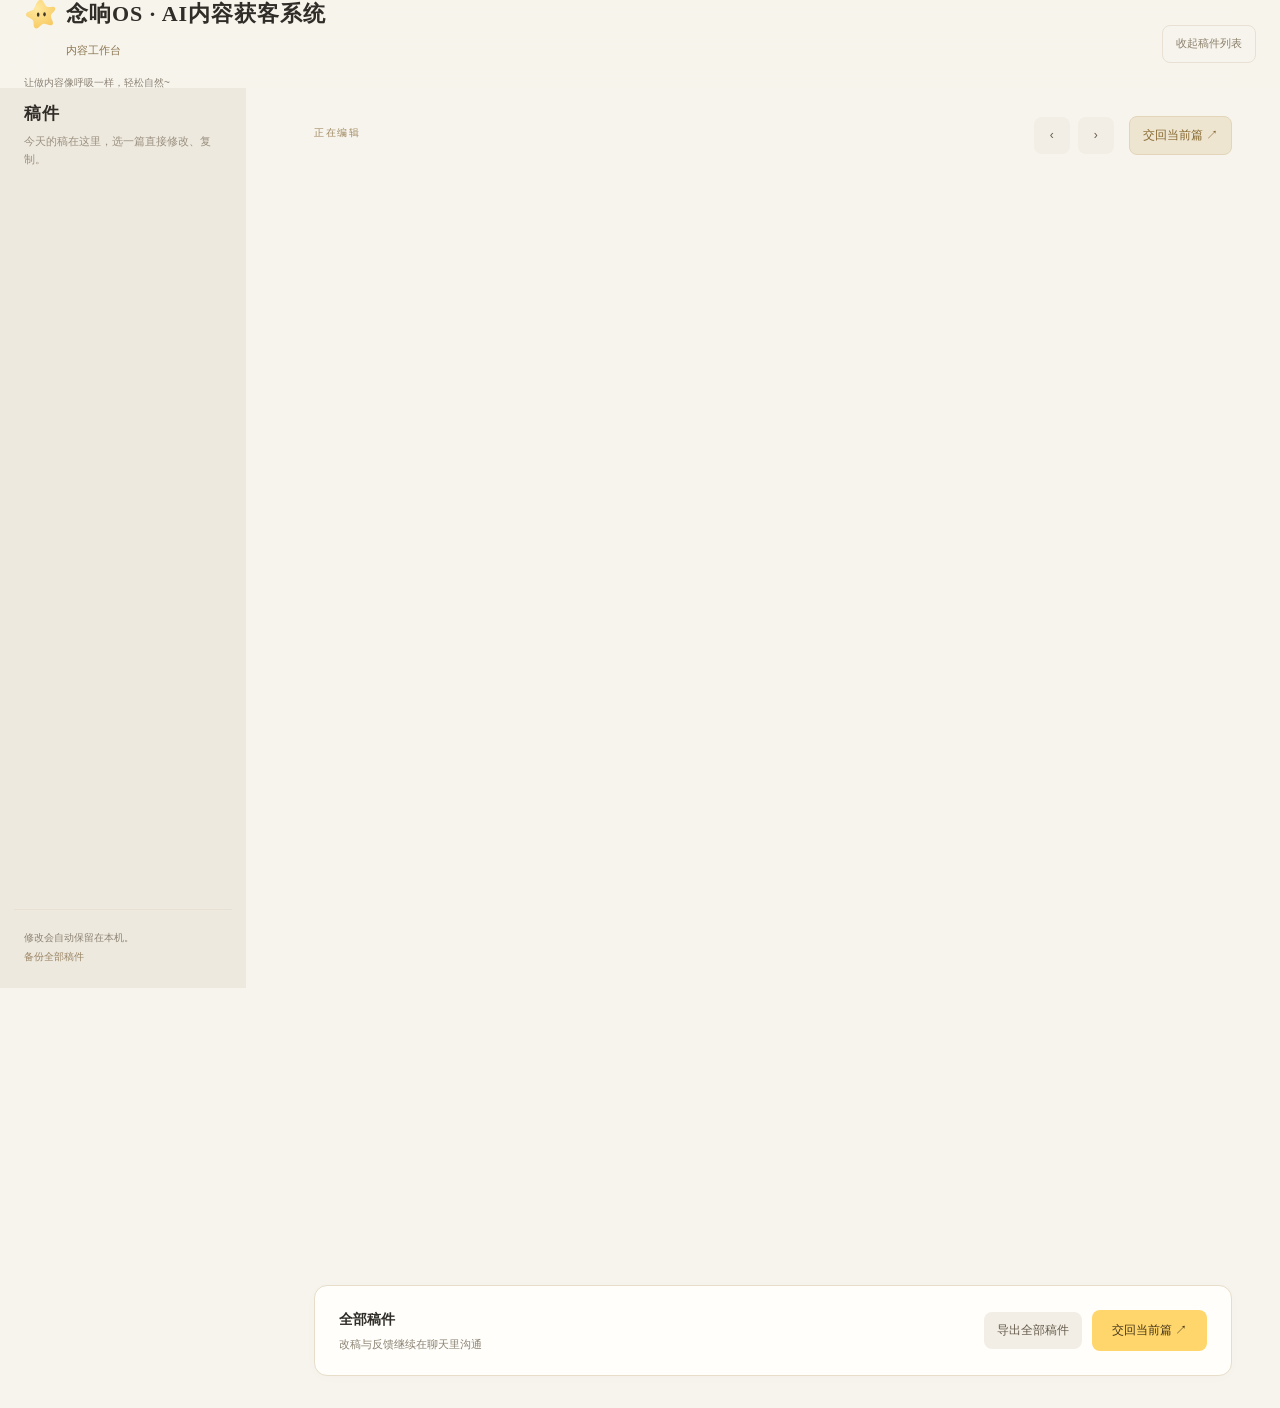
<file: nianxiang-content-os/assets/content-workbench/index.html>
<!doctype html><html lang="zh-CN"><meta charset="utf-8"><meta name="viewport" content="width=device-width,initial-scale=1"><title>念响OS · 内容工作台</title><style>
:root{--bg:#f7f4ed;--paper:#fffefa;--ink:#302d28;--muted:#928a7b;--line:#e9e2d5;--accent:#8a692c}*{box-sizing:border-box}body{margin:0;background:var(--bg);color:var(--ink);font:14px/1.6 -apple-system,BlinkMacSystemFont,'PingFang SC',sans-serif}button,input{font:inherit;color:inherit}button{cursor:pointer;border:0}button:focus-visible,input:focus-visible{outline:2px solid #b28a3e;outline-offset:3px}button:disabled{opacity:.4;cursor:default}.shell{height:100dvh;display:grid;grid-template-columns:290px minmax(0,1fr)}aside{border-right:1px solid var(--line);display:flex;flex-direction:column;min-height:0}.aside-head{padding:25px 22px 18px}.eyebrow{font-size:11px;color:var(--accent);letter-spacing:2px}.aside-head h1{font-family:'Songti SC',serif;font-size:25px;margin:7px 0}.aside-head p{font-size:12px;color:var(--muted);margin:0}.prototype{background:#f2e9d4;color:#8a713e;border-radius:5px;padding:3px 7px;font-size:10px;letter-spacing:0}.list{overflow:auto;flex:1;padding:0 12px 12px}.group-title{display:flex;justify-content:space-between;margin:17px 10px 8px;font-size:11px;color:var(--muted)}.draft{display:flex;gap:8px;padding:14px 12px;margin:6px 0;border:1px solid transparent;border-radius:10px;align-items:flex-start}.draft.active{background:#fff7df;border-color:#d9ba6f}.draft input{accent-color:#8a692c;margin-top:5px;width:17px;height:17px;flex:none}.open-draft{background:transparent;text-align:left;flex:1;padding:0;min-width:0}.draft-title{display:block;font-size:13px;font-weight:550;line-height:1.65}.draft-meta{display:block;font-size:10px;color:var(--muted);margin-top:6px}.slot{font-size:10px;color:var(--accent);margin-top:5px;display:block}.aside-footer{padding:15px 20px;border-top:1px solid var(--line);font-size:11px;color:var(--muted)}.aside-footer button{background:transparent;color:var(--accent);padding:0;font-size:11px}.stage{display:flex;flex-direction:column;min-width:0;min-height:0}.contextbar{display:flex;align-items:center;justify-content:space-between;gap:16px;padding:14px 24px;border-bottom:1px solid var(--line);background:#fffcf5}.context-title{font-size:13px;font-weight:550}.context-meta{font-size:11px;color:var(--muted);margin-top:3px}.tools{display:flex;align-items:center;gap:8px}.button{padding:9px 13px;border-radius:8px;background:#f2eee5;color:#655b4b;font-size:12px;white-space:nowrap}.primary{background:#ffd66b;color:#44351b}.edit-area{flex:1;min-height:0}iframe{display:block;width:100%;height:100%;border:0;background:var(--bg)}.batchbar{padding:12px 24px;border-top:1px solid var(--line);display:flex;gap:12px;align-items:center;justify-content:space-between;background:var(--paper)}.batchbar strong{font-size:12px}.batchbar p{font-size:10px;color:var(--muted);margin:2px 0 0}.mobile-only{display:none}.toast{position:fixed;bottom:90px;left:50%;transform:translateX(-50%);background:#302d28;color:white;border-radius:8px;padding:10px 18px;font-size:12px;z-index:50;max-width:90vw}.toast:empty{display:none}dialog{border:1px solid var(--line);border-radius:16px;background:var(--paper);color:var(--ink);width:min(550px,94vw);padding:26px}dialog::backdrop{background:#302d2877}dialog h2{margin:0 0 8px;font-size:20px}dialog p{font-size:12px;color:var(--muted)}dialog textarea{width:100%;height:220px;border:1px solid var(--line);background:var(--bg);border-radius:8px;padding:12px;color:var(--ink);resize:vertical}dialog .tools{margin-top:14px;justify-content:flex-end}#handoff-list{font-size:12px;color:var(--accent)}
@media(max-width:760px){.shell{grid-template-columns:1fr}.shell aside{display:none}.shell.show-list aside{display:flex}.shell.show-list .stage{display:none}.shell.show-list{height:100dvh}.mobile-only{display:inline-flex}.contextbar{padding:10px 14px;gap:8px}.context-title{max-width:210px;white-space:nowrap;overflow:hidden;text-overflow:ellipsis}.contextbar .tools .desktop-only{display:none}.batchbar{padding:10px 14px;gap:8px}.batchbar p{max-width:160px}.batchbar .button{padding:9px 10px;font-size:11px}.batchbar .desktop-only{display:none}.aside-head{padding-top:30px}.aside-footer{padding-bottom:26px}}

body{height:100dvh;overflow:hidden}.unified-header{height:92px;display:flex;align-items:center;justify-content:space-between;padding:18px 32px;gap:20px;max-width:1800px;margin:auto}.unified-brand{display:flex;align-items:center;gap:24px;flex:1;min-width:0}.brand{display:flex;align-items:center;gap:11px;font-size:19px;white-space:nowrap}.brand>span:not(.workbench-tag){font-family:'Songti SC','STSong',serif;font-weight:900;letter-spacing:.6px}.axiang-icon{width:40px;height:40px;flex:none}.workbench-tag{padding:4px 10px;border-radius:6px;background:#f2e9d4;color:#8a713e;font-size:11px}.slogan{font-size:12px;color:var(--muted);margin:0}.shell{height:calc(100dvh - 92px);max-width:1800px;margin:auto;grid-template-columns:252px minmax(0,1fr);padding:0 18px 16px;gap:12px}.shell aside{border:0;background:transparent}.aside-head{padding:16px 12px 8px}.aside-head h1{font-family:inherit;font-size:16px;margin:0}.list-heading{display:flex;justify-content:space-between;align-items:center}.aside-head p{font-size:11px;margin-top:7px}.list{padding:0}.group-title{display:none}.draft{padding:14px 12px}.aside-footer{padding:14px 12px}.contextbar{background:transparent;padding:14px 22px;border-bottom:0}.stage{border:1px solid var(--line);border-radius:14px;overflow:hidden;background:var(--bg)}.batchbar{background:#fffefa}.shell.sidebar-closed{grid-template-columns:minmax(0,1fr);gap:0}.shell.sidebar-closed aside{display:none}.unified-header .button{background:#f2eee5;color:#8b806b}
@media(max-width:1000px){.slogan{display:none}}@media(max-width:760px){.unified-header{height:90px;padding:16px;gap:8px}.unified-brand{display:block}.brand{font-size:15px;gap:7px;white-space:normal}.axiang-icon{width:30px;height:30px}.workbench-tag{font-size:10px;padding:3px 6px}.unified-header .button{font-size:11px;padding:9px;max-width:92px}.shell{height:calc(100dvh - 90px);padding:0 8px 8px;position:relative;display:block}.stage{height:100%}.shell aside{display:none}.shell.show-list aside{display:flex;position:absolute;top:0;bottom:8px;left:8px;width:min(310px,calc(100% - 16px));background:var(--paper);border:1px solid var(--line);border-radius:14px;z-index:30;box-shadow:10px 0 35px #302d2822}.shell.show-list .stage{display:flex}.aside-head{padding:18px 16px 8px}.list{padding:0 8px}.contextbar{padding:10px 12px}.contextbar .mobile-only{display:none}.shell.sidebar-closed aside{display:none}}


/* 开放式工作台：内容决定高度，页面统一滚动。 */
html{scroll-behavior:smooth}body{height:auto;min-height:100dvh;overflow:auto}.unified-header{position:sticky;top:0;z-index:40;background:#f7f4eded;backdrop-filter:blur(20px);max-width:none;padding-left:max(24px,calc((100vw - 1764px)/2));padding-right:max(24px,calc((100vw - 1764px)/2))}.shell{height:auto;min-height:calc(100dvh - 92px);align-items:start;padding:0 18px 28px}.shell aside{position:sticky;top:104px;height:calc(100dvh - 120px);min-height:300px;align-self:start}.stage{display:block;border:0;border-radius:0;overflow:visible;background:transparent;min-width:0}.contextbar{padding:14px 24px 10px;background:transparent;border:0}.edit-area{min-height:0;height:auto}iframe{height:1100px;overflow:hidden}.batchbar{position:static;margin:6px 24px 0;padding:20px 22px;border:1px solid #ece6da;border-radius:14px;background:#fffefa}.batchbar strong{font-size:14px}.batchbar p{font-size:11px}.shell.sidebar-closed{display:block}.shell.sidebar-closed .stage{width:100%;max-width:1440px;margin:auto}.shell.sidebar-closed aside{display:none}.list{overscroll-behavior:contain}
@media(min-width:761px) and (max-width:1100px){.shell{grid-template-columns:220px minmax(0,1fr);padding:0 12px 24px;gap:8px}.contextbar{padding:12px 16px;gap:8px}.contextbar .context-title{max-width:260px}.contextbar .button{padding:8px 10px}.batchbar{margin-left:24px;margin-right:24px;padding:16px}.batchbar .tools{gap:6px}.batchbar .button{padding:9px 10px}}
@media(max-width:760px){.unified-header{height:90px;padding:14px 16px}.unified-header .brand{gap:7px;white-space:nowrap;font-size:14px}.unified-header .workbench-tag{display:none}.unified-header .brand>span:not(.workbench-tag){font-size:14px}.unified-header .axiang-icon{width:28px;height:28px}.unified-header .button{flex:none;font-size:11px;max-width:none;padding:9px}.shell{display:block;height:auto;min-height:calc(100dvh - 90px);padding:0 16px 22px;position:static}.stage{height:auto;display:block}.shell.show-list .stage{display:block}.shell aside,.shell.sidebar-closed aside{display:none}.shell.show-list aside{position:fixed;display:flex;top:90px;bottom:12px;left:12px;height:auto;width:min(320px,calc(100vw - 24px));min-height:0;background:var(--paper);z-index:45;border:1px solid var(--line);border-radius:14px;box-shadow:12px 8px 50px #302d2833}.contextbar{padding:12px 0;align-items:flex-start;gap:10px}.context-title{max-width:240px;white-space:normal;line-height:1.7}.contextbar .tools{padding-top:3px}.contextbar .button{padding:8px 10px}.context-meta{margin-top:4px}.batchbar{margin:8px 0 0;padding:18px;align-items:flex-start;flex-direction:column;gap:14px}.batchbar p{max-width:none}.batchbar .tools{width:100%}.batchbar .primary{width:100%;font-size:13px;padding:12px}.batchbar .desktop-only{display:none}.aside-footer{padding-bottom:16px}body:has(.shell.show-list){overflow:hidden}.shell.show-list:after{content:'';position:fixed;inset:90px 0 0;background:#302d2833;z-index:44}}
@media(prefers-reduced-motion:reduce){html{scroll-behavior:auto}}

/* 纸感编辑桌：延续原工作台的品牌，强化阅读与当前状态。 */
:root{--muted:#8c8374;--line:#e8e0d2}body{background:#f7f4ed}.unified-header{height:88px;background:#f7f4edf2;padding-top:20px;padding-bottom:20px}.unified-brand{gap:26px}.slogan{font-size:11px;letter-spacing:.2px}.brand{gap:10px}.brand>span:not(.workbench-tag){letter-spacing:.5px}.workbench-tag{background:#eee4cb;padding:4px 9px}.unified-header .button{font-size:11px;border:1px solid #e8e0d2;background:#f7f4ed;border-radius:8px;min-height:36px}.shell{grid-template-columns:246px minmax(0,1fr);gap:20px;padding-left:24px;padding-right:24px}.shell aside{top:104px;height:calc(100dvh - 128px)}.aside-head{padding:17px 12px 20px}.list-heading h1{font-family:'Songti SC',serif;font-weight:900;font-size:20px;letter-spacing:.5px}.prototype{background:transparent;border:1px solid #dfd4bd;border-radius:5px;font-size:10px;padding:2px 7px;color:#8c7750}.aside-head p{font-size:11px;color:#9a9080;margin-top:6px}.draft{position:relative;padding:16px 12px;margin:0 0 8px;gap:10px;border-radius:10px;transition:background .15s,border-color .15s}.draft:hover{background:#eee8db80}.draft.active{background:#fff8e5;border-color:#d9c18b;box-shadow:0 2px 10px #74542405}.draft.active:before{content:'';position:absolute;left:-1px;top:19px;bottom:19px;width:3px;border-radius:0 2px 2px 0;background:#b28a3e}.draft-title{font-size:13px;line-height:1.8;letter-spacing:.1px}.draft-meta{font-size:10px;margin-top:8px;color:#948a79}.draft-number{display:block;font-size:10px;letter-spacing:1px;color:#a69a83;margin-bottom:5px}.draft.active .draft-number{color:#a17b33}.draft input{width:16px;height:16px;margin-top:7px;cursor:pointer}.draft .open-draft{outline-offset:4px}.aside-footer{border-color:#e8e0d2;font-size:10px;line-height:1.9;padding-top:17px}.aside-footer button{color:#998565;font-size:10px}.contextbar{padding:16px 24px 18px;align-items:center}.editing-label{font-size:10px;color:#a08a62;letter-spacing:1.5px;margin-bottom:5px}.context-title{font-size:20px;line-height:1.55;font-family:'Songti SC',serif;font-weight:800;letter-spacing:.2px}.context-meta{font-size:10px;color:#a39989;margin-top:6px}.tools{gap:8px}.button{transition:background .15s,box-shadow .15s}.button:hover{background:#e9e1d2}.button.primary:hover{background:#f8cb58;box-shadow:0 3px 12px #a8772514}.contextbar .tools>.button{min-height:36px;min-width:36px}.contextbar #single{margin-left:7px;background:#eee5d1;border:1px solid #e3d5b9;color:#86682f}.batchbar{margin-top:12px;padding:22px 24px;border-radius:13px;border-color:#e7ddc9;box-shadow:0 2px 14px #74542404}.batchbar strong{font-size:14px;font-weight:600}.batchbar p{font-size:11px;margin-top:5px}.batchbar .primary{padding:11px 20px}.batchbar .tools{gap:10px}.toast{box-shadow:0 5px 22px #302d2820}.shell.sidebar-closed .contextbar{padding-top:18px}.shell.sidebar-closed .stage{max-width:1320px}.button:disabled:hover{background:#f2eee5;box-shadow:none}
@media(min-width:761px) and (max-width:1100px){.shell{grid-template-columns:205px minmax(0,1fr);gap:10px;padding-left:16px;padding-right:16px}.context-title{font-size:18px;max-width:250px}.contextbar{padding-left:24px}.draft{padding:14px 10px}.draft-title{font-size:12px}.contextbar #single{font-size:11px;padding:8px;margin-left:0}}
@media(max-width:760px){.unified-header{height:82px;padding:14px 16px}.unified-brand .brand>span:not(.workbench-tag){font-size:14px}.unified-header .button{font-size:10px;padding:8px 9px;min-height:34px}.shell{padding-left:16px;padding-right:16px}.contextbar{padding:16px 0 20px;align-items:flex-start}.context-title{font-size:19px;max-width:250px;line-height:1.6}.editing-label{margin-bottom:6px;font-size:10px}.context-meta{margin-top:7px;line-height:1.6}.contextbar .tools{padding-top:22px;gap:5px}.contextbar .tools>.button{padding:7px 10px;min-width:34px;min-height:34px}.batchbar{padding:20px;margin-top:14px;gap:16px}.batchbar .primary{padding:13px 16px;min-height:44px}.batchbar .tools{gap:0}.shell.show-list aside{top:82px;bottom:12px;border-radius:13px}.shell.show-list:after{top:82px}.aside-head{padding:22px 16px 20px}.list{padding:0 8px}.draft{padding:16px 13px}.draft-title{font-size:14px}.aside-footer{margin:0 12px}.context-title{max-width:230px}.unified-header .brand{gap:6px}.batchbar strong{font-size:14px}}
@media(max-width:370px){.context-title{font-size:18px;max-width:200px}.unified-header .brand>span:not(.workbench-tag){font-size:12px}.unified-header .axiang-icon{width:24px;height:24px}}
@media(prefers-reduced-motion:reduce){.draft,.button,.title-option{transition:none}}

/* 可调宽度的稿件栏，折叠后保留窄入口。 */
.shell{--sidebar-width:246px;display:grid;grid-template-columns:var(--sidebar-width) 20px minmax(0,1fr);gap:0}.shell aside{grid-column:1}.shell .stage{grid-column:3}.sidebar-divider{grid-column:2;position:sticky;top:104px;align-self:start;height:calc(100dvh - 128px);min-height:300px;cursor:col-resize;touch-action:none;outline:none;border-radius:5px}.sidebar-divider:before{content:'';position:absolute;inset:0 auto 0 9px;width:1px;background:#e1d7c4;transition:background .15s}.sidebar-divider:after{content:'';position:absolute;left:7px;top:160px;width:5px;height:38px;border-radius:4px;background:#cdbb95;transition:background .15s}.sidebar-divider:hover:before,.sidebar-divider:focus-visible:before{background:#c3a56e}.sidebar-divider:hover:after,.sidebar-divider:focus-visible:after{background:#9e792f}.sidebar-divider:focus-visible{outline:2px solid #d9ba6f;outline-offset:1px}.list-heading{gap:8px;flex-wrap:wrap}.list-heading .prototype{display:none}.list-heading #toggle-sidebar{background:#f2eee5;color:#8b806b;font-size:11px;padding:7px 10px;border-radius:7px;min-height:34px}.sidebar-rail{display:none}.shell.sidebar-closed{display:grid;grid-template-columns:36px minmax(0,1fr);gap:8px}.shell.sidebar-closed .stage{grid-column:2;max-width:none}.shell.sidebar-closed .sidebar-divider{display:none}.shell.sidebar-closed .sidebar-rail{display:block;grid-column:1;position:sticky;top:104px}.sidebar-rail button{writing-mode:vertical-rl;letter-spacing:2px;padding:12px 8px;background:#f2eee5;border-radius:8px;color:#8a713e;font-size:11px;min-height:90px}.resizing-sidebar,.resizing-sidebar *{cursor:col-resize!important;user-select:none!important}.resizing-sidebar iframe{pointer-events:none}.resizing-sidebar .sidebar-divider:before{background:#b28a3e}.resizing-sidebar .sidebar-divider:after{background:#8a692c}
@media(min-width:761px) and (max-width:1100px){.shell{grid-template-columns:var(--sidebar-width) 20px minmax(0,1fr);gap:0}.shell.sidebar-closed{grid-template-columns:36px minmax(0,1fr);gap:8px}.list-heading #toggle-sidebar{font-size:10px;padding:7px 8px}}
@media(max-width:760px){.shell,.shell.sidebar-closed{display:block}.shell .stage{width:100%}.sidebar-divider{display:none}.sidebar-rail,.shell.sidebar-closed .sidebar-rail{display:block;position:static;margin:4px 0 0}.sidebar-rail button{writing-mode:horizontal-tb;letter-spacing:0;min-height:36px;padding:8px 12px;font-size:11px}.shell.show-list .sidebar-rail{visibility:hidden}.shell.show-list aside{z-index:45}.list-heading #toggle-sidebar{font-size:11px}.contextbar{padding-top:12px}}

/* 左右贯穿布局：品牌属于稿件栏，编辑内容独立铺开。 */
.shell{max-width:none;min-height:100dvh;padding:0;grid-template-columns:var(--sidebar-width) 20px minmax(0,1fr)}
.shell aside{top:0;height:100dvh;min-height:0;padding:0 14px;background:#eee9de}
.shell .stage{padding:28px 24px 32px;min-width:0}
.shell .unified-header{position:static;height:auto;min-height:136px;display:block;padding:28px 10px 22px;margin:0;background:transparent;backdrop-filter:none}
.unified-brand{display:block}.unified-header .brand{display:flex;flex-wrap:wrap;gap:8px;white-space:normal;font-size:22px}.unified-header .brand>span:not(.workbench-tag){font-size:22px;letter-spacing:1px}.unified-header .axiang-icon{width:34px;height:34px}.unified-header .workbench-tag{display:block;flex-basis:100%;width:100%;background:transparent;padding:3px 0 0 42px;font-size:11px;color:#8c7750}.unified-header .slogan{display:block;margin:14px 0 0;font-size:10px;line-height:1.8;letter-spacing:0}
.aside-head{padding:12px 10px 18px}.list-heading h1{font-size:17px}.list-heading #toggle-sidebar{font-size:10px;padding:6px 8px;min-height:30px;background:#e5dfd2}.list{padding:0}.aside-footer{padding:18px 10px 22px}.sidebar-divider{top:0;height:100dvh;min-height:0;border-radius:0;background:linear-gradient(to right,#eee9de 50%,#f7f4ed 50%)}.sidebar-divider:before{top:0;bottom:0}.sidebar-divider:after{top:calc(50dvh - 19px)}
.shell.sidebar-closed{grid-template-columns:44px minmax(0,1fr);gap:0}.shell.sidebar-closed .sidebar-rail{top:0;height:100dvh;background:#eee9de;padding:24px 5px}.sidebar-rail button{background:transparent;padding:12px 8px}.shell.sidebar-closed .stage{max-width:none;margin:0;padding-top:28px}.contextbar{padding-top:0}.shell.sidebar-closed .contextbar{padding-top:0}
.mobile-brandbar{display:none}
@media(min-width:761px) and (max-width:1100px){.shell .stage{padding:24px 8px}.contextbar{padding-top:0}}
@media(max-width:760px){
.mobile-brandbar{display:flex;align-items:center;gap:8px;padding:16px 18px 10px;font-family:'Songti SC',serif;font-size:16px;font-weight:800}.mobile-brandbar span{font-family:-apple-system,BlinkMacSystemFont,'PingFang SC',sans-serif;font-size:10px;color:#8c7750;font-weight:400}.shell,.shell.sidebar-closed{display:block;min-height:calc(100dvh - 52px);padding:0 16px 22px}.shell .stage,.shell.sidebar-closed .stage{padding:0;width:100%}.shell .sidebar-rail,.shell.sidebar-closed .sidebar-rail{position:static;height:auto;padding:0;background:transparent;margin:4px 0 0}.sidebar-rail button{padding:8px 12px;background:#eee9de}.shell.show-list aside{position:fixed;top:0;bottom:0;left:0;width:min(320px,calc(100vw - 44px));height:100dvh;padding:0 16px;border:0;border-radius:0;background:#eee9de;box-shadow:12px 0 50px #302d2833}.shell.show-list:after{inset:0}.shell .unified-header{min-height:140px;padding-top:30px}.shell .unified-header .brand>span:not(.workbench-tag){font-size:22px}.shell .unified-header .axiang-icon{width:34px;height:34px}.shell .unified-header .workbench-tag{display:block}.shell .contextbar{padding-top:16px}.sidebar-divider{display:none}
}

/* 完整品牌名称在窄稿件栏中自然换行。 */
.shell .unified-header .brand{display:grid;grid-template-columns:34px minmax(0,1fr);align-items:start;column-gap:8px;row-gap:6px}
.shell .unified-header .brand>span:not(.workbench-tag){font-size:16px;line-height:1.65;letter-spacing:0;overflow-wrap:anywhere}
.shell .unified-header .workbench-tag{grid-column:2;padding:0;flex-basis:auto;font-size:11px}
@media(max-width:760px){.mobile-brandbar{flex-wrap:wrap;font-size:15px;line-height:1.7}.mobile-brandbar span{white-space:nowrap}.shell .unified-header .brand>span:not(.workbench-tag){font-size:16px}}

/* 内容工作台使用原有暖黄色圆角标签。 */
.shell .unified-header .workbench-tag{display:inline-block;justify-self:start;width:auto;padding:4px 9px;background:#eee4cb;color:#8a713e;border-radius:6px;font-size:11px;line-height:1.6}
.mobile-brandbar span{padding:4px 9px;background:#eee4cb;color:#8a713e;border-radius:6px;font-size:10px;line-height:1.6}

/* 调宽边缘默认隐藏，悬停、键盘聚焦和拖动时显现。 */
.sidebar-divider:before,.sidebar-divider:after{opacity:0;transition:opacity .15s,background .15s}
.sidebar-divider:hover:before,.sidebar-divider:hover:after,.sidebar-divider:focus-visible:before,.sidebar-divider:focus-visible:after,.resizing-sidebar .sidebar-divider:before,.resizing-sidebar .sidebar-divider:after{opacity:1}
@media(prefers-reduced-motion:reduce){.sidebar-divider:before,.sidebar-divider:after{transition:none}}

/* Mobile editing: full-width heading, touch controls, compact drawer. */
@media(max-width:760px){
html{scroll-padding-top:190px}.mobile-brandbar{padding:14px 16px 12px;font-size:14px;gap:7px;line-height:1.6;border-bottom:1px solid var(--line)}.mobile-brandbar span{font-size:10px;padding:3px 7px}.shell,.shell.sidebar-closed{padding:0 12px 18px;min-height:calc(100dvh - 70px)}
.shell .sidebar-rail,.shell.sidebar-closed .sidebar-rail{display:none}.shell .contextbar,.shell.sidebar-closed .contextbar{display:grid;grid-template-columns:minmax(0,1fr);gap:12px;padding:14px 2px 16px;background:var(--bg);border-bottom:1px solid var(--line)}
.contextbar>div:first-child{min-width:0}.contextbar #back-list{display:inline-flex;align-items:center;min-height:42px;padding:8px 12px;margin-bottom:12px;background:#eee8dc;border-radius:8px}.editing-label{display:none}.contextbar .context-title{font-size:18px;line-height:1.6;max-width:none;white-space:normal;overflow:visible;overflow-wrap:anywhere}.context-meta{font-size:11px;line-height:1.7;margin-top:6px}
.contextbar .tools{padding:0;display:grid;grid-template-columns:44px 44px minmax(0,1fr);gap:8px}.contextbar .tools>.button{min-height:44px;font-size:14px;padding:10px 12px}.contextbar #copy-post{font-size:14px;font-weight:600}.contextbar .desktop-only{display:none}
.shell.show-list aside{top:0;bottom:0;left:0;height:100dvh;width:min(340px,calc(100vw - 36px));padding:0 14px;z-index:41}.shell.show-list:after{position:fixed;inset:0;z-index:40;background:#302d2866}.shell.show-list .stage{display:flex}.shell aside .unified-header{padding:24px 8px 16px;min-height:0}.shell .unified-header .brand>span:not(.workbench-tag){font-size:16px}.shell aside .slogan{font-size:11px}.aside-head{padding:18px 8px}.list-heading #toggle-sidebar{min-height:44px;padding:10px 12px}.draft{padding:14px 10px;min-height:76px}.draft-title{font-size:14px}.draft input{width:20px;height:20px;margin-top:4px}.draft-meta{font-size:11px}.open-draft{min-height:44px}.aside-footer{padding-bottom:calc(20px + env(safe-area-inset-bottom));font-size:12px}.aside-footer button{min-height:44px}
.batchbar{position:sticky;bottom:0;z-index:20;display:flex;flex-wrap:wrap;gap:10px;margin:14px -12px -18px;padding:12px 14px calc(12px + env(safe-area-inset-bottom));background:#fffefa;border-top:1px solid var(--line);box-shadow:0 -5px 20px #302d2808}.batchbar>div:first-child{flex:1;min-width:120px}.batchbar strong{font-size:12px}.batchbar p{font-size:10px;max-width:none}.batchbar .tools{display:flex;gap:8px;flex-wrap:wrap}.batchbar .button{min-height:44px;padding:10px 12px;font-size:12px}.batchbar #mobile-copy{display:inline-flex;align-items:center;background:#f2eee5}.batchbar #batch{font-size:12px;min-height:44px;padding:10px 12px}
dialog{width:calc(100vw - 24px);max-height:calc(100dvh - 32px);overflow:auto;padding:20px;border-radius:12px}dialog textarea{font-size:16px;height:40dvh}dialog .tools{flex-wrap:wrap}dialog .button{min-height:44px}#daily-empty{padding:35px 8px!important}#daily-empty h2{font-size:20px}#daily-empty p{font-size:14px}
}
@media(min-width:761px){#mobile-copy{display:none}}
@media(max-width:370px){.mobile-brandbar{font-size:13px}.contextbar .context-title{font-size:17px}.batchbar>div:first-child{flex-basis:100%}.batchbar .tools{width:100%}.batchbar .tools .button:not(.desktop-only){flex:1}}

@media(max-width:760px){.contextbar #back-list{min-height:44px}.batchbar{flex-wrap:nowrap;padding:10px 14px calc(10px + env(safe-area-inset-bottom));margin-top:14px}.batchbar>div:first-child{display:none}.batchbar .tools{width:100%;display:flex;flex-wrap:nowrap;gap:8px}.batchbar .tools #mobile-copy{display:flex;justify-content:center;flex:1;font-weight:600;background:#ffd66b;color:#44351b}.batchbar .tools #batch:not(:disabled){flex:1;background:#f2eee5}.batchbar #batch:disabled{display:none}}

/* Compact mobile controls with consistent page gutters. */
@media(max-width:760px){
.shell,.shell.sidebar-closed{padding-left:16px;padding-right:16px}.shell .contextbar,.shell.sidebar-closed .contextbar{padding:12px 0 14px;gap:10px}.contextbar #back-list{min-height:32px;padding:5px 9px;margin-bottom:10px;font-size:11px}.contextbar .context-title{font-size:16px;line-height:1.65}.context-meta{font-size:10px}.contextbar .tools{grid-template-columns:32px 32px minmax(0,1fr);gap:7px}.contextbar .tools>.button{min-height:34px;min-width:32px;padding:6px 10px;font-size:12px}.contextbar #copy-post{font-size:12px;font-weight:500}
.batchbar{margin-left:-16px;margin-right:-16px;padding:9px 16px calc(9px + env(safe-area-inset-bottom))}.batchbar .button,.batchbar #batch,.batchbar #mobile-copy{min-height:34px!important;padding:6px 10px!important;font-size:12px!important;font-weight:500!important}.list-heading #toggle-sidebar{min-height:32px;padding:6px 9px;font-size:11px}.draft{padding:12px 10px}.aside-footer button{min-height:32px}dialog .button{min-height:34px}
}

/* Keep the draft heading and its controls in view above the topic card. */
@media(max-width:760px){.shell .stage{overflow:visible}.shell .contextbar,.shell.sidebar-closed .contextbar{position:sticky;top:0;z-index:30;background:var(--bg);box-shadow:0 5px 12px #302d2806}.batchbar{position:static}}
@media(max-width:760px){.shell .contextbar,.shell.sidebar-closed .contextbar{top:0;margin:0 -16px;padding:12px 16px 14px;border-bottom:1px solid var(--line)}.batchbar{position:static;box-shadow:none;margin-bottom:0}.batchbar:has(#batch:disabled){display:none}.batchbar .tools #batch:not(:disabled){display:block;width:100%}}
/* One compact navigation row on phones; desktop placement is unchanged. */
.mobile-navigation{display:none}
#handoff{position:fixed}#handoff .dialog-heading{display:flex;align-items:center;justify-content:space-between;gap:12px;margin-bottom:8px}#handoff .dialog-heading h2{margin:0;min-width:0}#handoff .dialog-close{position:static;flex:none;display:flex;align-items:center;justify-content:center;width:32px;height:32px;min-height:32px;padding:0;border-radius:8px;background:#f2eee5;color:#655b4b;font-size:24px;line-height:1}#handoff .dialog-close:hover{background:#eae3d5}
@media(max-width:760px){
.contextbar .mobile-navigation{display:flex;align-items:center;gap:7px;margin-bottom:10px}
.contextbar .mobile-navigation #back-list{margin:0 auto 0 0;min-height:32px}
.contextbar .mobile-navigation #prev,.contextbar .mobile-navigation #next{min-height:32px;min-width:32px;padding:5px 9px}
.contextbar>.tools{display:none}
}
</style><header class="unified-header"><div class="unified-brand"><div class="brand"><svg class="axiang-icon" viewBox="0 0 48 48" role="img" aria-label="阿响"><defs><radialGradient id="axiang-fill" cx="38%" cy="30%" r="80%"><stop offset="0" stop-color="#ffe9a1"/><stop offset="1" stop-color="#f7c85d"/></radialGradient></defs><path d="M24 4C28 4 29 13 33 14C37 15 43 12 44 16C45 20 38 23 38 27C38 31 43 36 40 39C37 42 31 37 27 38C23 39 20 46 16 44C12 42 15 35 12 32C9 29 2 29 3 24C4 20 12 20 14 17C16 13 19 3 24 4Z" fill="url(#axiang-fill)"/><ellipse cx="20" cy="25" rx="1.8" ry="3" fill="#403729"/><ellipse cx="29" cy="24.5" rx="1.8" ry="3" fill="#403729"/></svg><span>念响OS · AI内容获客系统</span><span class="workbench-tag">内容工作台</span></div><p class="slogan">让做内容像呼吸一样，轻松自然~</p></div><button class="button" id="toggle-sidebar" aria-controls="draft-sidebar" aria-expanded="true">收起稿件列表</button></header><div class="shell" id="shell"><aside id="draft-sidebar"><div class="aside-head"><div class="list-heading"><h1>稿件</h1><span class="prototype">每日发布</span></div><p>今天的稿在这里，选一篇直接修改、复制。</p></div><div id="list" class="list"></div><div class="aside-footer">修改会自动保留在本机。<br><button id="reset-demo">备份全部稿件</button></div></aside><section class="stage"><header class="contextbar"><div><button class="button mobile-only" id="back-list">‹ 稿件列表</button><div class="editing-label">正在编辑</div><div class="context-title" id="current-title"></div><div class="context-meta" id="current-meta"></div></div><div class="tools"><button class="button" id="prev" aria-label="上一篇">‹</button><button class="button" id="next" aria-label="下一篇">›</button><button class="button desktop-only" id="single">交回当前篇 ↗</button></div></header><div class="edit-area"><section id="daily-empty" hidden style="padding:60px 28px"><h2>等待载入稿件</h2><p>已有稿件放入工作台后，可在这里查看、编辑和复制。</p></section><iframe id="editor" title="AI内容获客系统编辑区"></iframe></div><footer class="batchbar"><div><strong id="selected-count">全部稿件</strong><p>改稿与反馈继续在聊天里沟通</p></div><div class="tools"><button class="button desktop-only" id="export">导出全部稿件</button><button class="button primary" id="batch">交回当前篇 ↗</button></div></footer></section></div><div class="toast" id="toast" role="status"></div><dialog id="handoff" aria-labelledby="handoff-title"><div class="dialog-heading"><h2 id="handoff-title">把当前篇交回阿响</h2><button id="close-dialog" class="dialog-close" aria-label="关闭交回弹窗" title="关闭">×</button></div><p>复制后粘贴到对话，再补充你希望怎么改。复制不会自动发送消息。</p><div id="handoff-list"></div><textarea id="payload" aria-label="交回数据" readonly></textarea><div class="tools"><button class="button" id="download">导出文件 ↓</button><button class="button primary" id="copy">复制给阿响 ↗</button></div></dialog><script>

const template="<!doctype html>\n<html lang=\"zh-CN\">\n<head><meta charset=\"utf-8\"><meta name=\"viewport\" content=\"width=device-width,initial-scale=1\"><title>AI内容获客系统 · 念响OS · AI内容获客系统<\/title><style>:root{color-scheme:light;--bg:#f7f4ed;--card:#fffefa;--ink:#302d28;--muted:#928a7b;--line:#e9e2d5;--blue:#8a692c}*{box-sizing:border-box}body{margin:0;background:var(--bg);color:var(--ink);font:14px/1.5 -apple-system,BlinkMacSystemFont,\"SF Pro Text\",\"PingFang SC\",\"Helvetica Neue\",sans-serif;-webkit-font-smoothing:antialiased}button,input,textarea{font:inherit;color:inherit}button,a{touch-action:manipulation;-webkit-tap-highlight-color:transparent}button{cursor:pointer;border:0;background:none}a{color:var(--blue);text-decoration:none}a:hover{text-decoration:underline}button:focus-visible,a:focus-visible{outline:3px solid #b28a3e66;outline-offset:4px}h2,p{margin:0}h2{font-size:17px;font-weight:600;letter-spacing:-.3px}.topbar{max-width:1440px;margin:auto;padding:24px 40px 22px;display:flex;align-items:center;justify-content:space-between;gap:20px}.brand{display:flex;align-items:center;gap:11px;font-size:19px;font-weight:650;letter-spacing:-.5px}.slogan{font-size:12px;color:var(--muted)}main{max-width:1440px;margin:auto;padding:0 40px}.workspace{display:grid;grid-template-columns:minmax(0,1fr) minmax(0,1fr);gap:24px;align-items:start}.visual-column,.writing-column{display:flex;flex-direction:column;gap:20px;min-width:0}.paper{background:var(--card);border:1px solid #ece6da;border-radius:16px;box-shadow:0 4px 20px #1d1d1f03;min-width:0}.section-heading{display:flex;justify-content:space-between;align-items:center;gap:12px}.section-heading>div{display:flex;align-items:center}.image-section,.title-section,.text-section{padding:24px}.muted,.image-count{font-size:11px;color:var(--muted)}.section-caption{font-size:11px;color:var(--muted);margin:8px 0 22px}.button{display:inline-flex;justify-content:center;align-items:center;gap:14px;padding:10px 16px;border-radius:8px;font-size:12px;font-weight:500;min-height:38px;transition:background .18s,box-shadow .18s}.primary{background:#ffd66b;color:#44351b}.primary:hover{background:#f8cb58}.secondary{background:#f2eee5;color:#655b4b}.secondary:hover{background:#eae3d5}.text-section .button{min-height:32px;padding:7px 12px;font-size:11px}#gallery{display:grid;grid-template-columns:1fr 1fr;gap:16px}.image-card{min-width:0}.image-top{display:flex;justify-content:space-between;align-items:center;gap:6px;font-size:11px;margin-bottom:10px}.image-top strong{font-weight:500}.image-top span{font-size:10px;color:var(--muted)}.image-open{padding:0;width:100%;display:block;position:relative;border-radius:10px;overflow:hidden;background:#202035}.image-open img{display:block;width:100%;aspect-ratio:3/4;object-fit:contain;transition:transform .25s}.image-open:hover img{transform:scale(1.02)}.zoom{position:absolute;bottom:10px;right:10px;background:#ffffffdf;color:#333;padding:5px 9px;font-size:10px;border-radius:5px;backdrop-filter:blur(12px)}.image-bottom{display:flex;justify-content:space-between;align-items:center;gap:8px;margin-top:10px;font-size:11px}.order-button{font-size:11px;color:var(--muted);padding:6px 0}.image-bottom a{padding:6px 0}#titles{display:grid;gap:8px;margin-top:18px}.title-option{display:flex;align-items:flex-start;gap:11px;padding:11px 13px;border:1px solid transparent;background:#f7f4ed;border-radius:8px}.title-option.selected{border-color:#d9ba6f;background:#fff7df}.title-option input[type=radio]{accent-color:var(--blue);margin:5px 0;cursor:pointer}.title-detail{flex:1;min-width:0}.title-detail input{background:transparent;border:0;outline:0;width:100%;padding:0;font-size:13px;line-height:1.8}.title-detail input:focus{box-shadow:0 1px #b28a3e}.title-origin{display:block;font-size:10px;color:var(--muted);margin-top:2px}.chosen{font-size:10px;white-space:nowrap;color:var(--blue);margin-top:5px}.title-footer{display:flex;justify-content:space-between;align-items:center;gap:12px;margin-top:13px}.title-footer>span{font-size:10px;color:var(--muted)}.text-button{font-size:11px;color:var(--blue);padding:6px 0}.text-button:hover{text-decoration:underline}textarea{display:block;width:100%;height:380px;min-height:220px;resize:vertical;padding:0 8px 0 0;margin-top:20px;background:transparent;border:0;outline:0;line-height:1.95;font-size:14px;scrollbar-width:thin;scrollbar-color:#d2d2d7 transparent}textarea:focus{border-radius:2px;box-shadow:0 0 0 3px #b28a3e14}.editor-footer{border-top:1px solid var(--line);padding-top:12px;margin-top:17px;display:flex;justify-content:space-between;gap:12px;font-size:10px;color:var(--muted)}.handoff{margin-top:20px;padding:20px 24px;display:flex;align-items:center;justify-content:space-between;gap:20px;background:white;border:1px solid #ece6da;border-radius:14px}.handoff h2{font-size:15px}.handoff p{font-size:11px;color:var(--muted);margin-top:3px}.handoff-actions{display:flex;gap:10px}footer{display:flex;justify-content:space-between;align-items:center;flex-wrap:wrap;gap:8px 20px;font-size:10px;color:var(--muted);padding:22px 2px 28px}footer>div:nth-child(2){display:flex;align-items:center;gap:20px}footer p{width:100%;font-size:10px}footer a,footer .text-button{font-size:10px;color:var(--muted)}dialog{border:0;border-radius:14px;background:var(--bg);padding:20px;width:min(92vw,850px);max-height:94vh;color:var(--ink);box-shadow:0 24px 100px #0003}dialog::backdrop{background:#14141bc9;backdrop-filter:blur(10px)}.lightbox-bar{display:flex;justify-content:space-between;align-items:center;gap:12px;font-size:12px;margin-bottom:16px}.lightbox-bar>div{display:flex;align-items:center;gap:24px}.lightbox-bar a{font-size:11px}.lightbox-bar button{font-size:27px;line-height:1;min-width:32px;min-height:32px}#large-image{display:block;max-width:100%;max-height:72vh;width:auto;margin:auto;border-radius:6px}.lightbox-nav{display:flex;align-items:center;justify-content:space-between;gap:10px;margin-top:16px;font-size:11px}#toast{position:fixed;left:50%;bottom:24px;transform:translate(-50%,10px);max-width:calc(100vw - 32px);width:max-content;background:#1d1d1fee;color:white;box-shadow:0 8px 32px #0002;backdrop-filter:blur(16px);padding:12px 20px;border-radius:8px;opacity:0;pointer-events:none;transition:.2s;z-index:10;font-size:12px}#toast.show{opacity:1;transform:translate(-50%,0)}.sr-only{position:absolute;width:1px;height:1px;overflow:hidden;clip:rect(0,0,0,0)}@media(min-width:1100px){.visual-column{position:sticky;top:24px}.text-section textarea{height:610px}}@media(min-width:1500px){textarea{height:430px}}@media(max-width:1100px) and (min-width:761px){.topbar{padding:22px 24px}.workspace{grid-template-columns:minmax(0,.9fr) minmax(0,1.1fr);gap:16px}main{padding:0 24px}.image-section,.title-section,.text-section{padding:20px}#gallery{grid-template-columns:1fr;gap:24px}.image-open{max-width:290px;margin:auto}.title-footer{align-items:flex-start;flex-direction:column;gap:2px}.image-top,.image-bottom{max-width:290px;width:100%;margin-left:auto;margin-right:auto}.chosen{font-size:9px}.muted{font-size:10px}}@media(max-width:760px){.topbar{padding:22px 20px 20px;align-items:flex-start;flex-direction:column;gap:6px}.brand{font-size:18px}.slogan{font-size:11px}main{padding:0 16px}.workspace{grid-template-columns:1fr;gap:16px}.visual-column,.writing-column{gap:16px}.paper{border-radius:13px}.image-section,.title-section,.text-section{padding:20px}.image-section{position:static}#gallery{gap:14px}.image-top span{font-size:9px}.image-top{font-size:10px}.image-bottom,.order-button{font-size:10px}.section-caption{margin-bottom:16px}.handoff{padding:20px;align-items:flex-start;flex-direction:column;gap:15px}.handoff-actions{width:100%}.handoff-actions .button{flex:1;white-space:nowrap}.title-footer{align-items:flex-start;flex-direction:column;gap:3px}.editor-footer{font-size:9px}textarea{height:360px}footer{padding:20px 4px}.chosen{font-size:9px}.title-detail input{font-size:12px}.muted{font-size:10px}h2{font-size:16px}}@media(max-width:360px){.section-heading{flex-wrap:wrap}.title-option{padding:10px;gap:8px}.chosen{display:none}#gallery{gap:10px}.image-top{flex-direction:column;align-items:flex-start}.handoff-actions{flex-direction:column}.image-bottom{flex-wrap:wrap}}@media(prefers-reduced-motion:reduce){*{transition:none!important}}\n\n.axiang-icon{flex-shrink:0;width:40px;height:40px;filter:drop-shadow(0 3px 7px #e9bc512b)}\n@media(max-width:760px){.axiang-icon{width:34px;height:34px}.brand{gap:9px}.visual-column{position:static}}\n\n.workbench-tag{display:inline-flex;align-items:center;padding:4px 10px;border-radius:6px;background:#f2e9d4;color:#8a713e;font-size:11px;font-weight:500;letter-spacing:0;white-space:nowrap}.empty-state{padding:24px 0;color:var(--muted);font-size:12px}@media(max-width:480px){.brand{flex-wrap:wrap;font-size:16px;gap:8px}.workbench-tag{font-size:10px;padding:4px 8px}}\n\n.word-count{margin-left:12px;padding:5px 11px;border-radius:6px;background:#fff0c6;color:#775719;font-size:14px;font-weight:650;font-variant-numeric:tabular-nums}.editor-toolbar{display:flex;justify-content:space-between;align-items:center;gap:12px;margin-top:18px;padding:10px 0;border-top:1px solid var(--line);border-bottom:1px solid var(--line);font-size:11px;color:var(--muted)}.font-controls{display:flex;align-items:center;gap:6px}.font-controls button{min-height:36px;min-width:36px;border-radius:6px;background:#f2eee5;color:#655b4b;padding:6px 9px}.font-controls button:hover{background:#eae3d5}.font-controls button:disabled{opacity:.35;cursor:default}.font-controls output{min-width:42px;text-align:center;color:var(--ink);font-variant-numeric:tabular-nums}.title-meta{display:flex;align-items:center;justify-content:space-between;gap:8px;margin-bottom:6px}.title-type{font-size:10px;font-weight:600;color:#8a713e}.title-count{font-size:12px;font-weight:650;color:#775719;background:#fff0c6;padding:2px 7px;border-radius:5px;font-variant-numeric:tabular-nums}.title-count.over-limit{color:#ae392b;background:#ffede9}.title-detail input{font-size:14px}.title-origin{margin-top:5px}@media(max-width:480px){.word-count{font-size:12px;margin-left:8px}.text-section .section-heading{flex-wrap:wrap}.font-controls{gap:4px}}\n\n[hidden]{display:none!important}.creation-nav{display:flex;justify-content:space-between;align-items:flex-start;gap:12px 24px;margin-bottom:20px;padding:14px 20px;border:1px solid var(--line);border-radius:12px;background:#fffcf5}.creation-nav details{flex:1;min-width:0}.creation-nav summary{display:flex;align-items:center;gap:12px;cursor:pointer;list-style:none;min-height:28px}.creation-nav summary::-webkit-details-marker{display:none}.creation-nav summary:focus-visible{outline:3px solid #b28a3e66;outline-offset:4px;border-radius:5px}.topic-label{font-size:11px;color:var(--muted);white-space:nowrap}#topic-name{font-size:13px;font-weight:550;overflow-wrap:anywhere}.topic-chevron{color:#a3967c;margin-left:2px;transition:transform .2s}.creation-nav details[open] .topic-chevron svg{transform:scaleY(-1)}.topic-context{margin-top:14px;border-top:1px solid var(--line);padding-top:12px;display:grid;gap:10px;font-size:12px;color:#6f6759;line-height:1.8}.topic-context p{display:grid;grid-template-columns:60px 1fr;gap:12px}.topic-context strong{font-size:11px;font-weight:500;color:#9b8c70}.topic-context a{font-size:11px;width:fit-content}#creation-links{display:flex;gap:8px 18px;flex-wrap:wrap;flex-shrink:0;padding:5px 0}#creation-links a{font-size:12px;white-space:nowrap}@media(max-width:760px){.creation-nav{padding:12px 16px;flex-direction:column;gap:8px;margin-bottom:16px}.creation-nav details{width:100%}.topic-context p{grid-template-columns:1fr;gap:2px}#creation-links{padding:0}.creation-nav summary{gap:8px}}\n\n.topic-context p>span{white-space:pre-wrap;overflow-wrap:anywhere}\n\n/* 品牌使用粗衬线字，其余文字沿用界面的无衬线字体。 */\n:root{--font-display:\"Songti SC\",\"STSong\",\"Noto Serif CJK SC\",\"Source Han Serif SC\",\"SimSun\",serif}\n.brand>span:not(.workbench-tag){font-family:var(--font-display);font-weight:900;letter-spacing:.6px}\n@media(max-width:760px){.brand>span:not(.workbench-tag){letter-spacing:.3px}}\n\n.fixed-header{position:sticky;top:0;z-index:20;background:var(--bg);padding-bottom:16px;box-shadow:0 7px 15px #302d2805}.nav-container{max-width:1440px;margin:auto;padding:0 40px}.fixed-header .creation-nav{margin-bottom:0}.fixed-header .topic-context{max-height:45vh;overflow:auto;overscroll-behavior:contain}.visual-column{position:static!important}@media(max-width:1100px) and (min-width:761px){.nav-container{padding:0 24px}}@media(max-width:760px){.nav-container{padding:0 16px}.fixed-header{padding-bottom:12px}.fixed-header .topic-context{max-height:30vh}}\n\n/* 顶栏以半透明纸色和渐隐边缘衔接滚动内容。 */\n.fixed-header{background:rgba(247,244,237,.88);-webkit-backdrop-filter:blur(20px) saturate(125%);backdrop-filter:blur(20px) saturate(125%);box-shadow:none;isolation:isolate;transition:background .25s ease,box-shadow .25s ease}\n.fixed-header::after{content:\"\";position:absolute;left:0;right:0;top:100%;height:20px;pointer-events:none;background:linear-gradient(to bottom,rgba(247,244,237,.85),rgba(247,244,237,0));opacity:.65;transition:opacity .25s ease}\n.fixed-header.is-scrolled{background:rgba(247,244,237,.84);box-shadow:0 8px 24px -20px rgba(70,54,28,.25)}\n.fixed-header.is-scrolled::after{opacity:1}\n.fixed-header .creation-nav{background:rgba(255,252,245,.8);border-color:rgba(218,207,186,.5);box-shadow:0 2px 8px rgba(80,62,32,.015)}\n@supports not ((backdrop-filter:blur(1px)) or (-webkit-backdrop-filter:blur(1px))){.fixed-header,.fixed-header.is-scrolled{background:var(--bg)}}\n@media(prefers-reduced-motion:reduce){.fixed-header,.fixed-header::after{transition:none}}\n\n.fixed-header{padding-bottom:0}.creation-nav{margin-bottom:20px}@media(max-width:760px){.fixed-header{padding-bottom:0}.creation-nav{margin-bottom:16px}}\n\n/* 保留毛玻璃，以清晰细线收边。 */\n.fixed-header,.fixed-header.is-scrolled{border-bottom:1px solid rgba(185,172,147,.42);box-shadow:none}\n.fixed-header::after{content:none;display:none}\n.fixed-header,.fixed-header.is-scrolled{border-bottom-color:rgba(0,0,0,.08)}\n\n/* 顶部静止时无分隔，内容滚入固定栏后才显出边界。 */\n.fixed-header{border-bottom-color:transparent;transition:background .25s ease,border-color .2s ease}\n.fixed-header.is-scrolled{border-bottom-color:rgba(0,0,0,.08)}\n@media(prefers-reduced-motion:reduce){.fixed-header{transition:none}}\n\n.image-section #gallery{margin-top:20px}.title-footer,.editor-footer,footer{justify-content:flex-end}.handoff{justify-content:flex-end}.title-origin:empty{display:none}\n\n.handoff{justify-content:space-between}.handoff-guide{min-width:0}.handoff-guide p{line-height:1.7;margin-top:6px}@media(max-width:760px){.handoff-guide p{font-size:11px}}\n\n.title-option{cursor:pointer}.title-option input[type=radio]{width:18px;height:18px;flex-shrink:0}.title-detail input{cursor:text}\n\nfooter{justify-content:space-between}.maintenance-info{display:flex;align-items:center;flex-wrap:wrap;gap:8px 18px;line-height:1.8}.maintenance-info a{color:var(--muted)}@media(max-width:760px){footer{align-items:flex-start}.maintenance-info{gap:4px 14px}}\n\n/* 滚动时收紧品牌栏，回到顶部恢复原留白。 */\n.fixed-header .topbar{transition:padding-top .22s ease,padding-bottom .22s ease}\n.fixed-header.is-scrolled .topbar{padding-top:12px;padding-bottom:12px}\n@media(max-width:760px){.fixed-header.is-scrolled .topbar{padding-top:12px;padding-bottom:12px}}\n@media(prefers-reduced-motion:reduce){.fixed-header .topbar{transition:none}}\n\n.image-placeholder{grid-column:1/-1;min-height:240px;display:flex;flex-direction:column;align-items:center;justify-content:center;gap:12px;border:1px dashed #d9d2c4;border-radius:10px;background:#f7f4ed80;color:#a39884;font-size:12px}.placeholder-mark{font-size:30px;line-height:1;color:#c2b69e}@media(max-width:760px){.image-placeholder{min-height:200px}}\n\n#version-conflict{max-width:520px;padding:28px}#version-conflict p{font-size:13px;line-height:1.8;margin:16px 0;color:var(--muted)}.conflict-actions{display:flex;gap:10px;flex-wrap:wrap}\n\n/* 统一选题与内容面板的折叠控件。 */\n.topic-chevron{display:inline-flex;align-items:center;justify-content:center;flex:0 0 32px;width:32px;height:32px;margin-left:2px;border-radius:7px;background:rgba(233,226,213,.42);color:#8b806b;transition:background .18s ease}\n.topic-chevron svg,.collapse-toggle svg{display:block;width:20px;height:20px}\n.creation-nav summary:hover .topic-chevron{background:#eae3d5}\n.section-actions{display:flex;align-items:center;gap:10px}\n.collapse-toggle{display:inline-flex;align-items:center;justify-content:center;width:36px;height:36px;flex:0 0 36px;padding:8px;border-radius:8px;background:#f5f1e8;color:#8b806b;transition:background .18s ease}\n.collapse-toggle:hover{background:#eae3d5}.collapse-toggle svg{transition:none}.collapse-toggle[aria-expanded=\"true\"] svg{transform:scaleY(-1)}\n.section-heading>.section-actions{gap:10px}\n@media(prefers-reduced-motion:reduce){.topic-chevron,.collapse-toggle,.collapse-toggle svg{transition:none}}\n\n.topic-chevron,.creation-nav details[open] .topic-chevron{transform:none}.topic-chevron svg{transition:none}\n\n/* 桌面与平板两列可调，窄屏保留纵向排列。 */\n.workspace{--left-column:50%;grid-template-columns:minmax(0,var(--left-column)) 20px minmax(0,1fr);gap:0}\n.column-resizer{position:relative;align-self:stretch;min-height:100%;cursor:col-resize;touch-action:none;outline:none;border-radius:6px}\n.column-resizer::before{content:\"\";position:absolute;top:0;bottom:0;left:9px;width:2px;border-radius:2px;background:transparent;transition:background .15s}\n.column-resizer::after{content:\"\";position:absolute;top:105px;left:7px;width:6px;height:36px;border-radius:2px;background:#d8cebb;opacity:.65;transition:background .15s,opacity .15s}\n.column-resizer:hover::before,.column-resizer:focus-visible::before,.column-resizer.is-dragging::before{background:#dfd6c4}\n.column-resizer:hover::after,.column-resizer:focus-visible::after,.column-resizer.is-dragging::after{background:#ad8f4b;opacity:1}\nbody.resizing-columns{cursor:col-resize;user-select:none}\n@media(max-width:760px){.workspace{grid-template-columns:1fr;gap:16px}.column-resizer{display:none}}\n\n.creation-nav summary>.topic-chevron{margin-left:0;margin-right:2px}\n\n/* 选题操作靠左，关联入口集中到标题下方。 */\n.creation-nav{display:flex;flex-direction:column;align-items:stretch;gap:10px}\n.topic-heading{display:flex;align-items:center;gap:10px;min-width:0}\n.topic-heading .collapse-toggle{flex-shrink:0}\n#topic-name{min-width:0;line-height:1.7}\n#creation-links{display:flex;align-items:center;flex-wrap:wrap;gap:8px;padding:0 0 0 46px}\n#creation-links a{display:inline-flex;align-items:center;max-width:100%;padding:5px 11px;border:1px solid #e6decd;border-radius:999px;background:#f4eddf;color:#8a713e;font-size:11px;line-height:1.6;text-decoration:none;white-space:normal;overflow-wrap:anywhere;transition:background .15s,border-color .15s}\n#creation-links a:hover{background:#eee3cb;border-color:#cdbc99}\n.creation-nav .topic-context{margin-top:0}\n@media(max-width:760px){.topic-heading{gap:8px}#creation-links{padding-left:44px}}\n\n.topic-heading #toggle-topic{margin-left:auto}.topic-heading #topic-name{flex:1}#creation-links{padding-left:0}@media(max-width:760px){#creation-links{padding-left:0}}\n\n/* 标题与正文复制操作统一尺寸、圆角与状态。 */\n.title-section .section-actions #copy-title,.text-section .section-actions #copy-body,.text-section .section-actions .collapse-toggle{height:36px;min-height:36px;border-radius:8px;background:#f5f1e8;color:#8b806b;border:0;box-sizing:border-box;transition:background .18s ease}\n.title-section .section-actions #copy-title,.text-section .section-actions #copy-body{padding:8px 12px;font-size:12px;line-height:20px}\n.title-section .section-actions #copy-title:hover,.text-section .section-actions #copy-body:hover,.text-section .section-actions .collapse-toggle:hover{background:#eae3d5}\n.title-section .section-actions #copy-title:active,.text-section .section-actions #copy-body:active,.text-section .section-actions .collapse-toggle:active{background:#e1d8c6}\n@media(prefers-reduced-motion:reduce){.title-section .section-actions #copy-title,.text-section .section-actions #copy-body,.text-section .section-actions .collapse-toggle{transition:none}}\n\n/* 正文操作与复制标题统一使用无底色文字按钮。 */\n#copy-title,#copy-body,.font-controls button{background:transparent;border:0;box-shadow:none;color:var(--blue);font-size:11px;font-weight:400;min-height:32px;padding:6px 4px}\n#copy-title:hover,#copy-body:hover,.font-controls button:hover{background:transparent;text-decoration:underline;text-underline-offset:3px}\n.font-controls button:disabled:hover{text-decoration:none}\n\n.title-section .section-actions #copy-title:hover,.text-section .section-actions #copy-body:hover{text-decoration:none}\n/* 内容内缩，保留工具栏横线的完整宽度。 */\n.editor-toolbar{padding-left:14px;padding-right:14px}\n#body{padding-left:14px;padding-right:14px}\n@media(max-width:760px){.editor-toolbar{padding-left:10px;padding-right:10px}#body{padding-left:10px;padding-right:10px}}\n\n/* Mobile prioritizes the body, then image and title choices. */\n@media(max-width:760px){\nhtml,body{max-width:100%;overflow-x:clip}main{padding:0 2px!important}.workspace{display:flex!important;flex-direction:column;gap:18px!important;padding-top:14px}.writing-column{order:0;width:100%;min-width:0}.visual-column{order:1;width:100%;min-width:0;position:static!important}.text-section,.title-section,.image-section{padding:16px 0!important;min-width:0}.text-section{padding-top:0!important}.section-header,.section-heading{flex-wrap:wrap;gap:8px}.section-actions{gap:6px;flex-wrap:wrap}.section-actions button,.font-controls button{min-height:44px!important;min-width:36px}.font-controls{gap:8px}.text-section textarea{line-height:1.9!important;min-height:380px;height:52svh;max-height:none;padding:10px 0;resize:vertical;width:100%;field-sizing:content}.title-option{min-height:64px;padding:12px}.title-option input[type=text],.title-option textarea{font-size:16px!important;line-height:1.7}.title-option input[type=radio]{min-width:20px;min-height:20px}.creation-nav{padding:12px 0!important;gap:10px}.creation-topic{font-size:13px;line-height:1.7}.creation-links{display:flex;gap:8px;flex-wrap:wrap}.creation-links a{min-height:40px;padding:8px 0}.page-footer{padding:18px 0!important;font-size:11px}.gallery img{max-width:100%}.column-divider{display:none!important}\n}\n\n/* Keep content away from paper borders; use compact controls on mobile. */\n@media(max-width:760px){\nmain{padding:0!important}.workspace{gap:14px!important}.text-section,.title-section,.image-section{padding:16px!important}.text-section{padding-top:14px!important}.text-section .section-header,.text-section .section-heading{padding-left:0;padding-right:0}.text-section textarea{padding:10px 0!important;width:100%;box-sizing:border-box}.editor-toolbar{padding:10px 0!important}.editor-footer{padding:8px 0!important}.creation-nav{padding:12px 14px!important;box-sizing:border-box}.section-actions button,.font-controls button{min-height:32px!important;min-width:28px;padding:5px 7px!important;font-size:11px!important}.font-controls{gap:5px}.section-actions{gap:4px}.section-header{gap:6px}.title-option{padding:10px;min-height:54px}.page-footer{padding:16px 8px!important}.creation-links a{min-height:30px;padding:5px 0}.section-caption{margin-bottom:12px}\n}\n\n/* Read and edit in one sequence: body, title, then images. */\n@media(max-width:760px){.workspace{display:flex!important;flex-direction:column!important;gap:18px}.workspace .writing-column{order:0;width:100%}.workspace .visual-column{display:contents!important;position:static!important}.workspace .text-section{order:0;width:100%}.workspace .title-section{order:1;width:100%}.workspace .image-section{order:2;width:100%}.workspace .column-divider{display:none!important}.text-section textarea{height:auto;min-height:420px}.title-section,.image-section{position:static!important}\n}\n@media(max-width:760px){#copy-body{display:none!important}}\n<\/style><style>.fixed-header{display:none}main{padding-top:12px}.creation-nav{margin-top:0}@media(max-width:760px){#copy-body{display:none!important}}\n<\/style><style>html,body{overflow:visible;height:auto;min-height:0}.handoff{display:none}main{padding:12px 24px 0}footer{padding-bottom:16px}@media(max-width:760px){main{padding:8px 0 0}.text-section textarea{height:360px}}@media(max-width:760px){#copy-body{display:none!important}}\n<\/style><style>\n.paper{border-color:#e8e0d2;box-shadow:0 3px 16px #5f482503}.creation-nav{border-color:#e8e0d2;background:#fffcf5;border-radius:12px}.text-section textarea{height:440px;min-height:260px;line-height:2.05}.section-heading h2{letter-spacing:.1px}.editor-footer{padding-top:14px}.title-option{transition:border-color .16s,background .16s}.title-option:not(.selected):hover{background:#f1ecdf}.title-option.selected{background:#fff6db;border-color:#cfb26b}.image-section,.title-section,.text-section{padding:24px}.word-count{background:#faedc8}.editor-toolbar{margin-top:20px;padding-top:12px;padding-bottom:12px}footer{opacity:.82}@media(max-width:760px){.image-section,.title-section,.text-section{padding:20px}.text-section textarea{height:360px;line-height:2}.creation-nav{padding:14px 16px}.word-count{font-size:12px}.title-option{padding:12px}.collapse-toggle{min-width:36px;min-height:36px}}\n@media(max-width:760px){#copy-body{display:none!important}}\n<\/style><style>@media(max-width:760px){main{padding-top:18px!important}.creation-nav{margin-top:0;margin-bottom:0}.workspace{padding-top:18px;gap:18px!important}}@media(max-width:760px){#copy-body{display:none!important}}\n<\/style><\/head>\n<body>\n<div class=\"fixed-header\">\n<header class=\"topbar\"><div class=\"brand\"><svg class=\"axiang-icon\" viewBox=\"0 0 48 48\" role=\"img\" aria-label=\"阿响\"><defs><radialGradient id=\"axiang-fill\" cx=\"38%\" cy=\"30%\" r=\"80%\"><stop offset=\"0\" stop-color=\"#ffe9a1\"/><stop offset=\"1\" stop-color=\"#f7c85d\"/><\/radialGradient><\/defs><path d=\"M24 4C28 4 29 13 33 14C37 15 43 12 44 16C45 20 38 23 38 27C38 31 43 36 40 39C37 42 31 37 27 38C23 39 20 46 16 44C12 42 15 35 12 32C9 29 2 29 3 24C4 20 12 20 14 17C16 13 19 3 24 4Z\" fill=\"url(#axiang-fill)\"/><ellipse cx=\"20\" cy=\"25\" rx=\"1.8\" ry=\"3\" fill=\"#403729\"/><ellipse cx=\"29\" cy=\"24.5\" rx=\"1.8\" ry=\"3\" fill=\"#403729\"/><\/svg><span>念响OS · AI内容获客系统<\/span><span class=\"workbench-tag\">AI内容获客系统<\/span><\/div><p class=\"slogan\">让做内容像呼吸一样，轻松自然~<\/p><\/header>\n<\/div>\n<main>\n<section id=\"creation-nav\" class=\"creation-nav\" aria-label=\"创作导航\" hidden><div id=\"topic-details\" class=\"topic-heading\"><span class=\"topic-label\">当前选题<\/span><span id=\"topic-name\"><\/span><button id=\"toggle-topic\" class=\"collapse-toggle\" aria-expanded=\"false\" aria-controls=\"topic-context\" aria-label=\"展开选题\" title=\"展开选题\"><svg viewBox=\"0 0 20 20\" fill=\"none\" aria-hidden=\"true\"><path d=\"m6 8 4 4 4-4\" stroke=\"currentColor\" stroke-width=\"1.5\" stroke-linecap=\"round\" stroke-linejoin=\"round\"/><\/svg><\/button><\/div><nav id=\"creation-links\" aria-label=\"相关创作文档\" hidden><\/nav><div id=\"topic-context\" class=\"topic-context\" hidden><\/div><\/section>\n\n<div class=\"workspace\">\n<div class=\"visual-column\">\n<section class=\"paper image-section\"><div class=\"section-heading\"><div><h2>配图<\/h2><\/div><div class=\"section-actions\"><span id=\"image-count\" class=\"image-count\"><\/span><button id=\"toggle-images\" class=\"collapse-toggle\" aria-expanded=\"true\" aria-controls=\"panel-images\" aria-label=\"收起配图\" title=\"收起配图\"><svg viewBox=\"0 0 20 20\" fill=\"none\" aria-hidden=\"true\"><path d=\"m6 8 4 4 4-4\" stroke=\"currentColor\" stroke-width=\"1.5\" stroke-linecap=\"round\" stroke-linejoin=\"round\"/><\/svg><\/button><\/div><\/div><div id=\"panel-images\"><div id=\"gallery\"><\/div><\/div><\/section>\n<section class=\"paper title-section\"><div class=\"section-heading\"><div><h2>标题<\/h2><\/div><div class=\"section-actions\"><button id=\"copy-title\" class=\"text-button\">复制标题 ↗<\/button><button id=\"toggle-titles\" class=\"collapse-toggle\" aria-expanded=\"true\" aria-controls=\"panel-titles\" aria-label=\"收起标题\" title=\"收起标题\"><svg viewBox=\"0 0 20 20\" fill=\"none\" aria-hidden=\"true\"><path d=\"m6 8 4 4 4-4\" stroke=\"currentColor\" stroke-width=\"1.5\" stroke-linecap=\"round\" stroke-linejoin=\"round\"/><\/svg><\/button><\/div><\/div><div id=\"panel-titles\"><div id=\"titles\"><\/div><\/div><\/section>\n<\/div>\n<div id=\"column-resizer\" class=\"column-resizer\" role=\"separator\" tabindex=\"0\" aria-label=\"调整左右列宽，方向键调整，双击或Home恢复默认\" aria-orientation=\"vertical\" aria-valuemin=\"30\" aria-valuemax=\"70\" aria-valuenow=\"50\" aria-valuetext=\"左列50%，右列50%\" title=\"拖动调整列宽 · 双击恢复\"><\/div>\n<div class=\"writing-column\">\n<section class=\"paper text-section\"><div class=\"section-heading\"><div><h2>正文<\/h2><span id=\"count\" class=\"word-count\" aria-live=\"polite\" title=\"非空白字符数，含标点\">0 字<\/span><\/div><div class=\"section-actions\"><button id=\"copy-body\" class=\"text-button\">复制正文 <span>↗<\/span><\/button><button id=\"toggle-body\" class=\"collapse-toggle\" aria-expanded=\"true\" aria-controls=\"panel-body\" aria-label=\"收起正文\" title=\"收起正文\"><svg viewBox=\"0 0 20 20\" fill=\"none\" aria-hidden=\"true\"><path d=\"m6 8 4 4 4-4\" stroke=\"currentColor\" stroke-width=\"1.5\" stroke-linecap=\"round\" stroke-linejoin=\"round\"/><\/svg><\/button><\/div><\/div><div id=\"panel-body\"><div class=\"editor-toolbar\"><span>字号<\/span><div class=\"font-controls\" role=\"group\" aria-label=\"正文字号控制\"><button id=\"font-smaller\" aria-label=\"缩小正文文字\">A−<\/button><output id=\"font-size\" aria-live=\"polite\">16px<\/output><button id=\"font-larger\" aria-label=\"放大正文文字\">A＋<\/button><button id=\"font-reset\" aria-label=\"恢复默认字号\">重置<\/button><\/div><\/div><label class=\"sr-only\" for=\"body\">编辑正文<\/label><textarea id=\"body\" spellcheck=\"false\"><\/textarea><div class=\"editor-footer\"><span id=\"save-status\" role=\"status\">本地草稿<\/span><\/div><\/div><\/section>\n<\/div>\n<\/div>\n<section class=\"handoff\"><div class=\"handoff-guide\"><h2>继续和阿响共创<\/h2><p>点击「复制给阿响」，粘贴到对话中，再说说你想调整什么。<\/p><\/div><div class=\"handoff-actions\"><button id=\"handoff\" class=\"button primary\">复制给阿响 <span>↗<\/span><\/button><button id=\"export\" class=\"button secondary\">导出 ↓<\/button><\/div><\/section>\n<footer><div class=\"maintenance-info\"><span>开发者：卡昂<\/span><span>公众号：卡昂AI超能玩<\/span><a href=\"mailto:kaenzhong@foxmail.com\">反馈：kaenzhong@foxmail.com<\/a><\/div><div><button id=\"reset\" class=\"text-button\">恢复载入内容<\/button><\/div><\/footer>\n<\/main>\n<dialog id=\"version-conflict\"><h2>有尚未交回的修改<\/h2><p>阿响更新了内容。请先导出本机草稿，再选择继续编辑哪一版。<\/p><div class=\"conflict-actions\"><button id=\"conflict-export\" class=\"button secondary\">导出本机草稿<\/button><button id=\"conflict-local\" class=\"button secondary\">继续本机草稿<\/button><button id=\"conflict-new\" class=\"button primary\">使用更新版<\/button><\/div><\/dialog>\n<dialog id=\"lightbox\"><div class=\"lightbox-bar\"><span id=\"image-label\"><\/span><div><a id=\"download-large\" download>下载原图 ↓<\/a><button id=\"close-dialog\" aria-label=\"关闭大图\">×<\/button><\/div><\/div><img id=\"large-image\" alt=\"\"><div class=\"lightbox-nav\"><button id=\"previous\" class=\"button secondary\">← 上一张<\/button><span id=\"image-position\"><\/span><button id=\"next\" class=\"button secondary\">下一张 →<\/button><\/div><\/dialog><div id=\"toast\" role=\"status\" aria-live=\"polite\"><\/div>\n<script>window.WORKBENCH_IMAGES = __IMAGE_RESOURCES__; window.WORKBENCH_DATA=__WORK_DATA__;<\/script><script>'use strict';\nconst original = structuredClone(window.WORKBENCH_DATA);\nconst storageKey = 'nianxiang-illustrated-workbench-v2-' + encodeURIComponent(original.id || location.pathname);\nconst imageSource = item => window.WORKBENCH_IMAGES?.[item.path] || item.path;\nconst $ = id => document.getElementById(id);\nlet state = structuredClone(original), storageAvailable = true, imageIndex = 0, toastTimer;\nlet pendingDraft = null;\nlet baseRevision = original.revision;\ntry {\n  const saved = JSON.parse(localStorage.getItem(storageKey));\n  if (saved && saved.workId === original.id && saved.draft) {\n    if (saved.baseRevision === original.revision) restoreDraft(saved.draft);\n    else if (saved.dirty) pendingDraft = saved;\n  }\n} catch { storageAvailable = false; }\nfunction restoreDraft(draft) {\n  if (typeof draft.body !== 'string' || !Array.isArray(draft.titles) || !draft.titles.every(t => typeof t.text === 'string') || !Array.isArray(draft.images) || !draft.images.every(i => original.images.some(o => o.id === i.id)) || new Set(draft.images.map(i => i.id)).size !== original.images.length || (draft.titles.length && (!Number.isInteger(draft.selectedTitle) || draft.selectedTitle < -1 || draft.selectedTitle >= draft.titles.length))) return false;\n  state.body = draft.body;\n  state.titles = draft.titles;\n  state.selectedTitle = draft.selectedTitle;\n  state.images = draft.images.map(i => structuredClone(original.images.find(o => o.id === i.id)));\n  return true;\n}\nfunction dirty() { return JSON.stringify([state.body,state.titles,state.selectedTitle,state.images.map(i=>i.id)]) !== JSON.stringify([original.body,original.titles,original.selectedTitle,original.images.map(i=>i.id)]); }\nfunction toast(message) {\n  $('toast').textContent = message;\n  $('toast').classList.add('show');\n  clearTimeout(toastTimer);\n  toastTimer = setTimeout(() => $('toast').classList.remove('show'), 2600);\n}\nfunction save() {\n  try { localStorage.setItem(storageKey, JSON.stringify({workId:original.id,baseRevision,dirty:dirty() || baseRevision !== original.revision,draft:state})); storageAvailable = true; }\n  catch { storageAvailable = false; }\n  $('save-status').textContent = storageAvailable ? '已保存到本机' : '当前浏览器无法保存，请导出留存';\n}\nconst wordCount = text => Array.from(text.replace(/\\s/g, '')).length;\nfunction count() { $('count').textContent = `${wordCount(state.body)} 字`; }\nasync function copy(text) {\n  try {\n    if (navigator.clipboard?.writeText) await navigator.clipboard.writeText(text);\n    else throw new Error('fallback');\n    toast('已复制');\n  } catch {\n    const temp = document.createElement('textarea');\n    temp.value = text; temp.style.position = 'fixed'; temp.style.opacity = '0';\n    document.body.append(temp); temp.focus(); temp.select();\n    const success = document.execCommand('copy'); temp.remove();\n    toast(success ? '已复制' : '复制受浏览器限制，请手动选择文字复制');\n  }\n}\nfunction renderTitles() {\n  $('titles').replaceChildren();\n  if (!state.titles.length) { $('titles').textContent = '暂无标题候选'; }\n  state.titles.forEach((title, index) => {\n    const row = document.createElement('div'); row.className = 'title-option' + (index === state.selectedTitle ? ' selected' : '');\n    const radio = document.createElement('input'); radio.type = 'radio'; radio.name = 'chosen-title'; radio.checked = index === state.selectedTitle; radio.setAttribute('aria-label', `选用标题 ${index+1}：${title.text}`);\n    const selectTitle = () => {\n      if (state.selectedTitle === index) return;\n      state.selectedTitle = index;\n      for (const [i, card] of Array.from($('titles').children).entries()) {\n        card.classList.toggle('selected', i === index);\n        card.querySelector('input[type=radio]').checked = i === index;\n      }\n      save();\n    };\n    radio.addEventListener('change', selectTitle);\n    row.addEventListener('click', selectTitle);\n    const detail = document.createElement('div'); detail.className = 'title-detail';\n    const input = document.createElement('input'); input.value = title.text; input.setAttribute('aria-label', `编辑标题 ${index+1}`);\n    input.addEventListener('input', () => { state.titles[index].text = input.value; radio.setAttribute('aria-label', `选用标题 ${index+1}：${input.value}`); save(); });\n    const origin = document.createElement('span'); origin.className = 'title-origin';\n    const updateOrigin = () => { origin.textContent = state.titles[index].text !== original.titles[index].text ? '已编辑' : ''; };\n    updateOrigin(); input.addEventListener('input', updateOrigin);\n    const meta = document.createElement('div'); meta.className = 'title-meta';\n    const type = document.createElement('span'); type.className = 'title-type'; type.textContent = title.type || '未分类';\n    const length = document.createElement('span'); length.className = 'title-count'; length.setAttribute('aria-live', 'polite');\n    const updateLength = () => { const n = Array.from(input.value).length; length.textContent = `${n} 字` + (n > 20 ? ' · 超过20字' : ''); length.classList.toggle('over-limit', n > 20); };\n    updateLength(); input.addEventListener('input', updateLength);\n    meta.append(type, length); detail.append(meta, input, origin); row.append(radio, detail);\n    $('titles').append(row);\n  });\n}\nfunction renderGallery() {\n  $('gallery').replaceChildren();\n  $('image-count').textContent = `${state.images.length} 张`;\n  if (!state.images.length) { const empty = document.createElement('div'); empty.className = 'image-placeholder'; empty.setAttribute('role', 'img'); empty.setAttribute('aria-label', '配图占位，暂无配图'); const mark = document.createElement('span'); mark.className = 'placeholder-mark'; mark.textContent = '▧'; mark.setAttribute('aria-hidden', 'true'); const label = document.createElement('span'); label.textContent = '暂无配图'; empty.append(mark, label); $('gallery').append(empty); }\n  state.images.forEach((item,index) => {\n    const card = document.createElement('article'); card.className = 'image-card';\n    const heading = document.createElement('div'); heading.className = 'image-top';\n    const label = document.createElement('strong'); label.textContent = `0${index+1} / ${item.label}`;\n    heading.append(label);\n    const open = document.createElement('button'); open.className = 'image-open'; open.setAttribute('aria-label', `放大查看${item.label}`);\n    const img = document.createElement('img'); img.src = imageSource(item); img.alt = item.alt || item.label;\n    const zoom = document.createElement('span'); zoom.className = 'zoom'; zoom.textContent = '放大 ↗'; open.append(img,zoom); open.addEventListener('click', () => showImage(index));\n    const bottom = document.createElement('div'); bottom.className = 'image-bottom';\n    const download = document.createElement('a'); download.href = imageSource(item); download.download = item.path.split('/').pop(); download.textContent = '下载原图 ↓';\n    const move = document.createElement('button'); move.className = 'order-button'; move.textContent = index === 0 ? '后移 →' : '← 前移'; move.setAttribute('aria-label', `将${item.label}${index === 0 ? '后移' : '前移'}`);\n    move.disabled = state.images.length < 2;\n    move.addEventListener('click', () => { const target = index === 0 ? 1 : index-1; [state.images[index],state.images[target]] = [state.images[target],state.images[index]]; renderGallery(); save(); toast('图组顺序已调整'); });\n    bottom.append(download,move); card.append(heading,open,bottom); $('gallery').append(card);\n  });\n}\nfunction showImage(index) {\n  imageIndex = (index + state.images.length) % state.images.length;\n  const item = state.images[imageIndex];\n  $('large-image').src = imageSource(item); $('large-image').alt = item.label;\n  $('image-label').textContent = item.label;\n  $('image-position').textContent = `${imageIndex+1} / ${state.images.length}`;\n  $('download-large').href = imageSource(item); $('download-large').download = item.path.split('/').pop();\n  if (!$('lightbox').open) $('lightbox').showModal();\n}\nfunction selection() {\n  return {schema_version:'nianxiang.graphic-workbench.selection.v1', work_id:original.id, base_revision:baseRevision, source:original.source || null, source_work:original.id || null, creation:original.creation || null, status:'local_draft', exported_at:new Date().toISOString(), body:state.body, selected_title:(state.titles[state.selectedTitle]?.text || ''), title_candidates:state.titles, images:state.images.map((i,index) => ({...i,order:index+1})), note:'标题编辑不改变图中文字；本文件为当前草稿。'};\n}\n$('body').value = state.body; count(); renderTitles(); renderGallery();\n$('save-status').textContent = storageAvailable ? '本地草稿 · 自动保存' : '请导出留存当前草稿';\n$('body').addEventListener('input', e => { state.body = e.target.value; count(); save(); });\n$('copy-body').addEventListener('click', () => copy(state.body));\n$('copy-title').addEventListener('click', () => copy((state.titles[state.selectedTitle]?.text || '')));\n$('handoff').addEventListener('click', () => copy('阿响，请基于这份工作台当前选择继续共创。以下是当前正文、标题和配图清单，请按我的后续要求修改。\\n\\n'+JSON.stringify(selection(),null,2)));\n$('export').addEventListener('click', () => {\n  const url = URL.createObjectURL(new Blob([JSON.stringify(selection(),null,2)], {type:'application/json;charset=utf-8'}));\n  const link = document.createElement('a'); link.href = url; link.download = 'AI内容获客系统当前版本.json'; document.body.append(link); link.click(); link.remove(); setTimeout(() => URL.revokeObjectURL(url),1000); toast('已导出当前文案、标题与图片清单');\n});\n$('reset').addEventListener('click', () => {\n  if (!window.confirm('恢复本次载入内容？当前浏览器里的文案、标题与顺序修改会被替换。')) return;\n  baseRevision = original.revision; state = structuredClone(original); $('body').value = state.body; count(); renderTitles(); renderGallery(); save(); toast('已恢复载入内容');\n});\n$('close-dialog').addEventListener('click', () => $('lightbox').close());\n$('previous').addEventListener('click', () => showImage(imageIndex-1));\n$('next').addEventListener('click', () => showImage(imageIndex+1));\n$('lightbox').addEventListener('click', e => { if (e.target === $('lightbox')) { const r = e.target.getBoundingClientRect(); if(e.clientX < r.left || e.clientX > r.right || e.clientY < r.top || e.clientY > r.bottom) e.target.close(); } });\ndocument.addEventListener('keydown', e => { if (!$('lightbox').open) return; if(e.key === 'ArrowLeft') showImage(imageIndex-1); if(e.key === 'ArrowRight') showImage(imageIndex+1); });\n\nconst fontStorageKey = 'nianxiang-workbench-body-font-size';\nlet bodyFontSize = 16;\ntry { const storedSize = Number(localStorage.getItem(fontStorageKey)); if (Number.isInteger(storedSize) && storedSize >= 12 && storedSize <= 24) bodyFontSize = storedSize; } catch {}\nfunction applyFontSize() {\n  $('body').style.fontSize = bodyFontSize + 'px';\n  $('font-size').textContent = bodyFontSize + 'px';\n  $('font-smaller').disabled = bodyFontSize <= 12;\n  $('font-larger').disabled = bodyFontSize >= 24;\n  try { localStorage.setItem(fontStorageKey, String(bodyFontSize)); } catch {}\n}\n$('font-smaller').addEventListener('click', () => { bodyFontSize = Math.max(12, bodyFontSize - 2); applyFontSize(); });\n$('font-larger').addEventListener('click', () => { bodyFontSize = Math.min(24, bodyFontSize + 2); applyFontSize(); });\n$('font-reset').addEventListener('click', () => { bodyFontSize = 16; applyFontSize(); });\napplyFontSize();\n\nfunction safeDocumentUrl(value) {\n  try { const url = new URL(value); return ['https:', 'http:'].includes(url.protocol) ? url.href : null; } catch { return null; }\n}\nfunction documentLink(label, url) {\n  const href = safeDocumentUrl(url);\n  if (!href) return null;\n  const link = document.createElement('a'); link.textContent = label + ' ↗'; link.href = href; link.target = '_blank'; link.rel = 'noopener noreferrer'; return link;\n}\nfunction renderCreationNav() {\n  const creation = original.creation || {};\n  const topic = creation.topic || {};\n  const hasTopic = typeof topic.title === 'string' && topic.title.trim();\n  $('topic-details').hidden = !hasTopic;\n  $('topic-name').textContent = hasTopic ? topic.title : '';\n  $('topic-context').replaceChildren();\n  for (const [key, label] of [['angle', '一句话切口'], ['valueBasis', '价值依据'], ['sourceClues', '来源线索'], ['judgment', '核心判断'], ['readerValue', '读者价值']]) {\n    if (typeof topic[key] !== 'string' || !topic[key].trim()) continue;\n    const row = document.createElement('p'); const heading = document.createElement('strong'); heading.textContent = label;\n    const text = document.createElement('span'); text.textContent = topic[key]; row.append(heading, text); $('topic-context').append(row);\n  }\n  $('creation-links').replaceChildren();\n  for (const [key, label] of [['topicMap', '选题地图'], ['draftBatch', '批量初稿']]) {\n    const item = creation[key]; if (!item) continue;\n    const link = documentLink(label, item.url);\n    if (link) { if (item.title) link.title = item.title; $('creation-links').append(link); }\n  }\n  for (const source of topic.sources || []) {\n    const link = documentLink(source.label || '来源素材', source.url);\n    if (link) $('creation-links').append(link);\n  }\n  const hasLinks = $('creation-links').children.length > 0;\n  $('creation-links').hidden = !hasLinks;\n  $('creation-nav').hidden = !hasTopic && !hasLinks;\n}\nrenderCreationNav();\n\nconst fixedHeader = document.querySelector('.fixed-header');\nif (fixedHeader) {\n  let scrollUpdatePending = false;\n  const updateHeader = () => {\n    const isCompact = fixedHeader.classList.contains('is-scrolled');\n    if (window.scrollY > 56) fixedHeader.classList.add('is-scrolled');\n    else if (window.scrollY <= 8 && isCompact) fixedHeader.classList.remove('is-scrolled');\n    scrollUpdatePending = false;\n  };\n  window.addEventListener('scroll', () => {\n    if (!scrollUpdatePending) { scrollUpdatePending = true; requestAnimationFrame(updateHeader); }\n  }, {passive:true});\n  updateHeader();\n}\n\nfunction downloadJson(value, name) {\n  const url = URL.createObjectURL(new Blob([JSON.stringify(value,null,2)],{type:'application/json;charset=utf-8'}));\n  const link = document.createElement('a'); link.href=url; link.download=name; document.body.append(link); link.click(); link.remove(); setTimeout(()=>URL.revokeObjectURL(url),1000);\n}\nif (pendingDraft) {\n  const dialog = $('version-conflict');\n  dialog.addEventListener('cancel', e => e.preventDefault());\n  let backedUp = false;\n  $('conflict-export').addEventListener('click',()=>{downloadJson(pendingDraft,'工作台本机草稿备份.json');backedUp=true;});\n  $('conflict-local').addEventListener('click',()=>{\n    if (!restoreDraft(pendingDraft.draft)) { toast('图片或数据结构已变化，请导出草稿后在对话中合并'); return; }\n    baseRevision = pendingDraft.baseRevision;\n    $('body').value=state.body;count();renderTitles();renderGallery();save();dialog.close();\n  });\n  $('conflict-new').addEventListener('click',()=>{\n    if (!backedUp) { downloadJson(pendingDraft,'工作台本机草稿备份.json'); backedUp=true; }\n    baseRevision=original.revision; save();dialog.close();\n  });\n  dialog.showModal();\n}\n\nfunction setupCollapsiblePanels() {\n  for (const [key, label] of [['topic','选题'], ['images','配图'], ['titles','标题'], ['body','正文']]) {\n    const button = $('toggle-' + key), panel = $(key === 'topic' ? 'topic-context' : 'panel-' + key);\n    const apply = expanded => {\n      button.setAttribute('aria-expanded', String(expanded));\n      button.setAttribute('aria-label', (expanded ? '收起' : '展开') + label);\n      button.title = (expanded ? '收起' : '展开') + label;\n      panel.hidden = !expanded;\n    };\n    apply(key !== 'topic' && (key !== 'images' || state.images.length > 0));\n    button.addEventListener('click', () => apply(button.getAttribute('aria-expanded') !== 'true'));\n  }\n}\nsetupCollapsiblePanels();\n\nconst columnResizer = $('column-resizer');\nconst workspace = document.querySelector('.workspace');\nif (columnResizer && workspace) {\n  const columnWidthKey = 'nianxiang-workbench-left-column';\n  let columnWidth = 50;\n  try { const savedWidth = Number(localStorage.getItem(columnWidthKey)); if (savedWidth >= 30 && savedWidth <= 70) columnWidth = savedWidth; } catch {}\n  const applyWidth = () => {\n    workspace.style.setProperty('--left-column', `calc((100% - 20px) * ${columnWidth / 100})`);\n    columnResizer.setAttribute('aria-valuenow', String(Math.round(columnWidth)));\n    columnResizer.setAttribute('aria-valuetext', `左列${Math.round(columnWidth)}%，右列${100-Math.round(columnWidth)}%`);\n  };\n  const persistWidth = () => { try { localStorage.setItem(columnWidthKey, String(columnWidth)); } catch {} };\n  const resetWidth = () => { columnWidth = 50; applyWidth(); persistWidth(); };\n  let draggingPointer = null;\n  columnResizer.addEventListener('pointerdown', e => {\n    if (e.button !== 0 || window.innerWidth <= 760) return;\n    draggingPointer = e.pointerId; columnResizer.setPointerCapture(e.pointerId);\n    columnResizer.classList.add('is-dragging'); document.body.classList.add('resizing-columns'); e.preventDefault();\n  });\n  columnResizer.addEventListener('pointermove', e => {\n    if (draggingPointer !== e.pointerId) return;\n    const rect = workspace.getBoundingClientRect();\n    columnWidth = Math.min(70, Math.max(30, (e.clientX - rect.left - 10) / (rect.width - 20) * 100)); applyWidth();\n  });\n  const finishDrag = e => {\n    if (draggingPointer !== e.pointerId) return;\n    draggingPointer = null; columnResizer.classList.remove('is-dragging'); document.body.classList.remove('resizing-columns'); persistWidth();\n  };\n  columnResizer.addEventListener('pointerup', finishDrag);\n  columnResizer.addEventListener('pointercancel', finishDrag);\n  columnResizer.addEventListener('lostpointercapture', finishDrag);\n  columnResizer.addEventListener('dblclick', resetWidth);\n  columnResizer.addEventListener('keydown', e => {\n    if (!['ArrowLeft','ArrowRight','Home'].includes(e.key)) return;\n    e.preventDefault();\n    if (e.key === 'Home') { resetWidth(); return; }\n    columnWidth = Math.min(70, Math.max(30, columnWidth + (e.key === 'ArrowLeft' ? -2 : 2))); applyWidth(); persistWidth();\n  });\n  applyWidth();\n}\n<\/script><script>const nativeSave=save;save=function(){nativeSave();parent.postMessage({kind:'draft',id:state.id,state:structuredClone(state),dirty:dirty()},'*')};addEventListener('message',e=>{if(e.source!==parent)return;if(e.data.kind==='snapshot')parent.postMessage({kind:'snapshot',id:state.id,state:structuredClone(state),dirty:dirty()},'*')});parent.postMessage({kind:'draft',id:state.id,state:structuredClone(state),dirty:dirty()},'*');<\/script><script>(()=>{let timer;function size(){clearTimeout(timer);timer=setTimeout(()=>parent.postMessage({kind:'editor-height',height:Math.ceil(document.body.getBoundingClientRect().height)+2},'*'),30)}new ResizeObserver(size).observe(document.body);addEventListener('load',size);document.fonts?.ready.then(size);size()})();<\/script><\/body><\/html>\n";
const imageResources=__BATCH_IMAGES__;
const seed=__DAILY_WORKS__;
const $=id=>document.getElementById(id),frame=$('editor');let works=structuredClone(seed),active=seed[0]?.id||'',dirtySet=new Set(),handIds=[],pending=null;const KEY='nianxiang-daily-workbench-v1-'+__BATCH_KEY__;try{const saved=JSON.parse(localStorage.getItem(KEY));if(saved&&Array.isArray(saved.works)&&saved.works.every(w=>w&&typeof w.id==='string'&&typeof w.body==='string'&&Array.isArray(w.titles))){works=saved.works;active=works.some(w=>w.id===saved.active)?saved.active:active;dirtySet=new Set(saved.dirty||[])}}catch{}
function persist(){try{localStorage.setItem(KEY,JSON.stringify({works,active,dirty:[...dirtySet]}))}catch{notify('本机保存不可用，请及时导出')}}
function notify(s){$('toast').textContent=s;clearTimeout(window.toastT);window.toastT=setTimeout(()=>$('toast').textContent='',2500)}
function renderList(){const list=$('list');list.replaceChildren();for(const [g,title] of [['all','稿件']]){const head=document.createElement('div');head.className='group-title';head.textContent=title+' / '+works.filter(w=>g==='all'||w.group===g).length;list.append(head);for(const w of works.filter(w=>g==='all'||w.group===g)){const row=document.createElement('div');row.className='draft'+(active===w.id?' active':'');const b=document.createElement('button');b.className='open-draft';const name=document.createElement('span');name.className='draft-title';name.textContent=w.name;const meta=document.createElement('span');meta.className='draft-meta';meta.textContent=dirtySet.has(w.id)?'已修改 · 本机草稿':(w.slot||'待审阅');const slot=document.createElement('span');slot.className='slot';slot.textContent=w.slot;b.append(name,meta);b.onclick=()=>requestSwitch(w.id);row.append(b);list.append(row)}}$('selected-count').textContent='共 '+works.length+' 篇稿件';$('batch').disabled=!works.length;$('export').disabled=!works.length}
function openWork(id){if(!works.length){active='';frame.hidden=true;$('daily-empty').hidden=false;$('current-title').textContent='今天的内容';$('current-meta').textContent='还没有载入稿件';renderList();persist();return}frame.hidden=false;$('daily-empty').hidden=true;active=works.some(w=>w.id===id)?id:works[0].id;const w=works.find(w=>w.id===active);frame.srcdoc=template.replace('__IMAGE_RESOURCES__',JSON.stringify(imageResources[w.id]||{})).replace('__WORK_DATA__',JSON.stringify({...w,revision:seed.find(s=>s.id===w.id)?.revision||w.revision}).replaceAll('</','<\/'));$('current-title').textContent=w.name;$('current-meta').textContent='第 '+(works.indexOf(w)+1)+' / '+works.length+' 篇 · '+(w.slot||'待发布');renderList();persist();$('shell').classList.remove('show-list')}
function snapshot(action){if(!active||!works.length){action();return}pending=action;frame.contentWindow.postMessage({kind:'snapshot'},'*')}
function requestSwitch(id){if(id===active){$('shell').classList.remove('show-list');return}snapshot(()=>openWork(id))}
addEventListener('message',e=>{if(e.source!==frame.contentWindow||!['draft','snapshot'].includes(e.data?.kind)||e.data.id!==active)return;const i=works.findIndex(w=>w.id===e.data.id);works[i]={...works[i],...e.data.state};e.data.dirty?dirtySet.add(active):dirtySet.delete(active);persist();renderList();if(e.data.kind==='snapshot'&&pending){const fn=pending;pending=null;fn()}});
function pack(ids){return JSON.stringify({kind:'nianxiang-workbench-handoff',prototype:false,works:ids.map(id=>{const w=works.find(w=>w.id===id);return {work_id:w.id,base_revision:w.revision,body:w.body,titles:w.titles,selectedTitle:w.selectedTitle,images:w.images}})},null,2)}
function handoff(){if(!active)return;snapshot(()=>{const ids=[active];handIds=ids;$('payload').value=pack(ids);$('handoff-list').textContent=ids.map(id=>works.find(w=>w.id===id).name).join(' / ');$('handoff').showModal()})}
function download(ids){const a=document.createElement('a');a.href=URL.createObjectURL(new Blob([pack(ids)],{type:'application/json'}));a.download='念响-稿件交接.json';a.click();setTimeout(()=>URL.revokeObjectURL(a.href),1000)}
$('batch').onclick=()=>handoff();$('single').onclick=()=>active&&handoff();$('export').onclick=()=>snapshot(()=>download(works.map(w=>w.id)));$('download').onclick=()=>download(handIds);$('close-dialog').onclick=()=>$('handoff').close();$('copy').onclick=async()=>{try{await navigator.clipboard.writeText($('payload').value);notify('已复制，请粘贴到聊天并说明修改要求')}catch{$('payload').focus();$('payload').select();notify('请手动复制已选中的交回内容')}};
const mobileRow=document.createElement('div');mobileRow.className='mobile-navigation';
const heading=$('back-list').parentElement;heading.prepend(mobileRow);
const desktopTools=$('prev').parentElement;
function placeNavigation(){
 const mobile=matchMedia('(max-width:760px)').matches;
 if(mobile){mobileRow.append($('back-list'),$('prev'),$('next'))}
 else{heading.insertBefore($('back-list'),mobileRow.nextSibling);desktopTools.prepend($('prev'),$('next'))}
}
placeNavigation();addEventListener('resize',placeNavigation);
$('prev').onclick=()=>works.length&&requestSwitch(works[(works.findIndex(w=>w.id===active)+works.length-1)%works.length].id);$('next').onclick=()=>works.length&&requestSwitch(works[(works.findIndex(w=>w.id===active)+1)%works.length].id);$('back-list').onclick=()=>snapshot(()=>{$('shell').classList.add('show-list');syncSidebar();$('toggle-sidebar').focus()});
$('reset-demo').onclick=()=>download(works.map(w=>w.id));openWork(active);

const sidebarToggle=$('toggle-sidebar');
function syncSidebar(){const mobile=matchMedia('(max-width:760px)').matches;const open=mobile?$('shell').classList.contains('show-list'):!$('shell').classList.contains('sidebar-closed');sidebarToggle.textContent=open?'收起稿件列表':'展开稿件列表';sidebarToggle.setAttribute('aria-expanded',String(open));}
sidebarToggle.onclick=()=>{if(matchMedia('(max-width:760px)').matches){$('shell').classList.remove('sidebar-closed');$('shell').classList.toggle('show-list')}else $('shell').classList.toggle('sidebar-closed');syncSidebar()};
addEventListener('resize',syncSidebar);const nativeOpen=openWork;openWork=function(id){nativeOpen(id);syncSidebar()};syncSidebar();


frame.setAttribute('scrolling','no');
addEventListener('message',e=>{if(e.source!==frame.contentWindow||e.data?.kind!=='editor-height')return;const h=Number(e.data.height);if(Number.isFinite(h)&&h>0&&h<100000)frame.style.height=h+'px'});
const oldOpenForScroll=openWork;openWork=function(id){oldOpenForScroll(id);window.scrollTo({top:0,behavior:'instant'})};
document.addEventListener('click',e=>{if(e.target===$('shell')&&matchMedia('(max-width:760px)').matches){$('shell').classList.remove('show-list');syncSidebar()}});

const renderBeforePolish=renderList;renderList=function(){renderBeforePolish();document.querySelectorAll('.open-draft').forEach((button,index)=>{const number=document.createElement('span');number.className='draft-number';number.textContent=String(index+1).padStart(2,'0')+(works[index].id===active?' / 当前稿件':'');button.prepend(number);button.setAttribute('aria-current',works[index].id===active?'page':'false')})};renderList();
$('selected-count').setAttribute('aria-live','polite');$('current-title').setAttribute('aria-live','polite');$('prev').title='上一篇';$('next').title='下一篇';
const syncBeforePolish=syncSidebar;removeEventListener('resize',syncSidebar);syncSidebar=function(){syncBeforePolish();const drawer=matchMedia('(max-width:760px)').matches&&$('shell').classList.contains('show-list');document.querySelector('.stage').inert=drawer};addEventListener('resize',syncSidebar);syncSidebar();
addEventListener('keydown',e=>{if(e.key==='Escape'&&$('shell').classList.contains('show-list')){$('shell').classList.remove('show-list');syncSidebar();sidebarToggle.focus()}});

const shell=$('shell'),sidebar=$('draft-sidebar');document.querySelector('.list-heading').append(sidebarToggle);
const rail=document.createElement('div');rail.className='sidebar-rail';const reopen=document.createElement('button');reopen.type='button';reopen.textContent='展开稿件列表';reopen.setAttribute('aria-label','展开稿件列表');reopen.setAttribute('aria-controls','draft-sidebar');rail.append(reopen);shell.prepend(rail);reopen.onclick=()=>{sidebarToggle.click();sidebarToggle.focus()};
const divider=document.createElement('div');divider.className='sidebar-divider';divider.tabIndex=0;divider.setAttribute('role','separator');divider.setAttribute('aria-orientation','vertical');divider.setAttribute('aria-label','调整稿件栏宽度');divider.title='拖动调整稿件栏宽度 · 双击恢复默认';sidebar.after(divider);
let sidebarWidth=246;try{const w=Number(localStorage.getItem('nianxiang-content-sidebar-width'));if(w>=190&&w<=420)sidebarWidth=w}catch{}
function widthLimit(){return Math.max(190,Math.min(420,shell.clientWidth-520))}
function applySidebarWidth(w,persistWidth=true){sidebarWidth=Math.max(190,Math.min(widthLimit(),Math.round(w)));shell.style.setProperty('--sidebar-width',sidebarWidth+'px');divider.setAttribute('aria-valuemin','190');divider.setAttribute('aria-valuemax',String(widthLimit()));divider.setAttribute('aria-valuenow',String(sidebarWidth));divider.setAttribute('aria-valuetext',sidebarWidth+' 像素');if(persistWidth)try{localStorage.setItem('nianxiang-content-sidebar-width',String(sidebarWidth))}catch{}}
let drag=null;divider.addEventListener('pointerdown',e=>{if(e.button!==0||matchMedia('(max-width:760px)').matches)return;drag={id:e.pointerId,x:e.clientX,width:sidebarWidth};divider.setPointerCapture(e.pointerId);document.body.classList.add('resizing-sidebar');e.preventDefault()});divider.addEventListener('pointermove',e=>{if(drag&&drag.id===e.pointerId)applySidebarWidth(drag.width+e.clientX-drag.x,false)});function endDrag(e){if(!drag)return;drag=null;document.body.classList.remove('resizing-sidebar');if(divider.hasPointerCapture(e.pointerId))divider.releasePointerCapture(e.pointerId);applySidebarWidth(sidebarWidth)}divider.addEventListener('pointerup',endDrag);divider.addEventListener('pointercancel',endDrag);divider.addEventListener('lostpointercapture',()=>{drag=null;document.body.classList.remove('resizing-sidebar')});divider.ondblclick=()=>applySidebarWidth(246);divider.onkeydown=e=>{const keys=['ArrowLeft','ArrowRight','Home','End'];if(!keys.includes(e.key))return;e.preventDefault();applySidebarWidth(e.key==='Home'?246:e.key==='End'?widthLimit():sidebarWidth+(e.key==='ArrowRight'?1:-1)*(e.shiftKey?32:16))};addEventListener('resize',()=>{if(!matchMedia('(max-width:760px)').matches)applySidebarWidth(sidebarWidth,false)});applySidebarWidth(sidebarWidth,false);
const syncBeforeResizer=syncSidebar;removeEventListener('resize',syncSidebar);syncSidebar=function(){syncBeforeResizer();const open=matchMedia('(max-width:760px)').matches?shell.classList.contains('show-list'):!shell.classList.contains('sidebar-closed');reopen.setAttribute('aria-expanded',String(open));if(!open&&sidebar.contains(document.activeElement))reopen.focus()};addEventListener('resize',syncSidebar);syncSidebar();

const sideBrand=document.querySelector('.unified-header');
sidebar.prepend(sideBrand);
sideBrand.querySelector('.brand>span:not(.workbench-tag)').textContent='念响OS · AI内容获客系统';
sideBrand.querySelector('.brand').setAttribute('aria-label','念响OS · AI内容获客系统 · 内容工作台');
const mobileBrand=document.createElement('div');mobileBrand.className='mobile-brandbar';mobileBrand.textContent='念响OS · AI内容获客系统';const mobileTag=document.createElement('span');mobileTag.textContent='内容工作台';mobileBrand.append(mobileTag);shell.before(mobileBrand);


</script></html>
</file>
